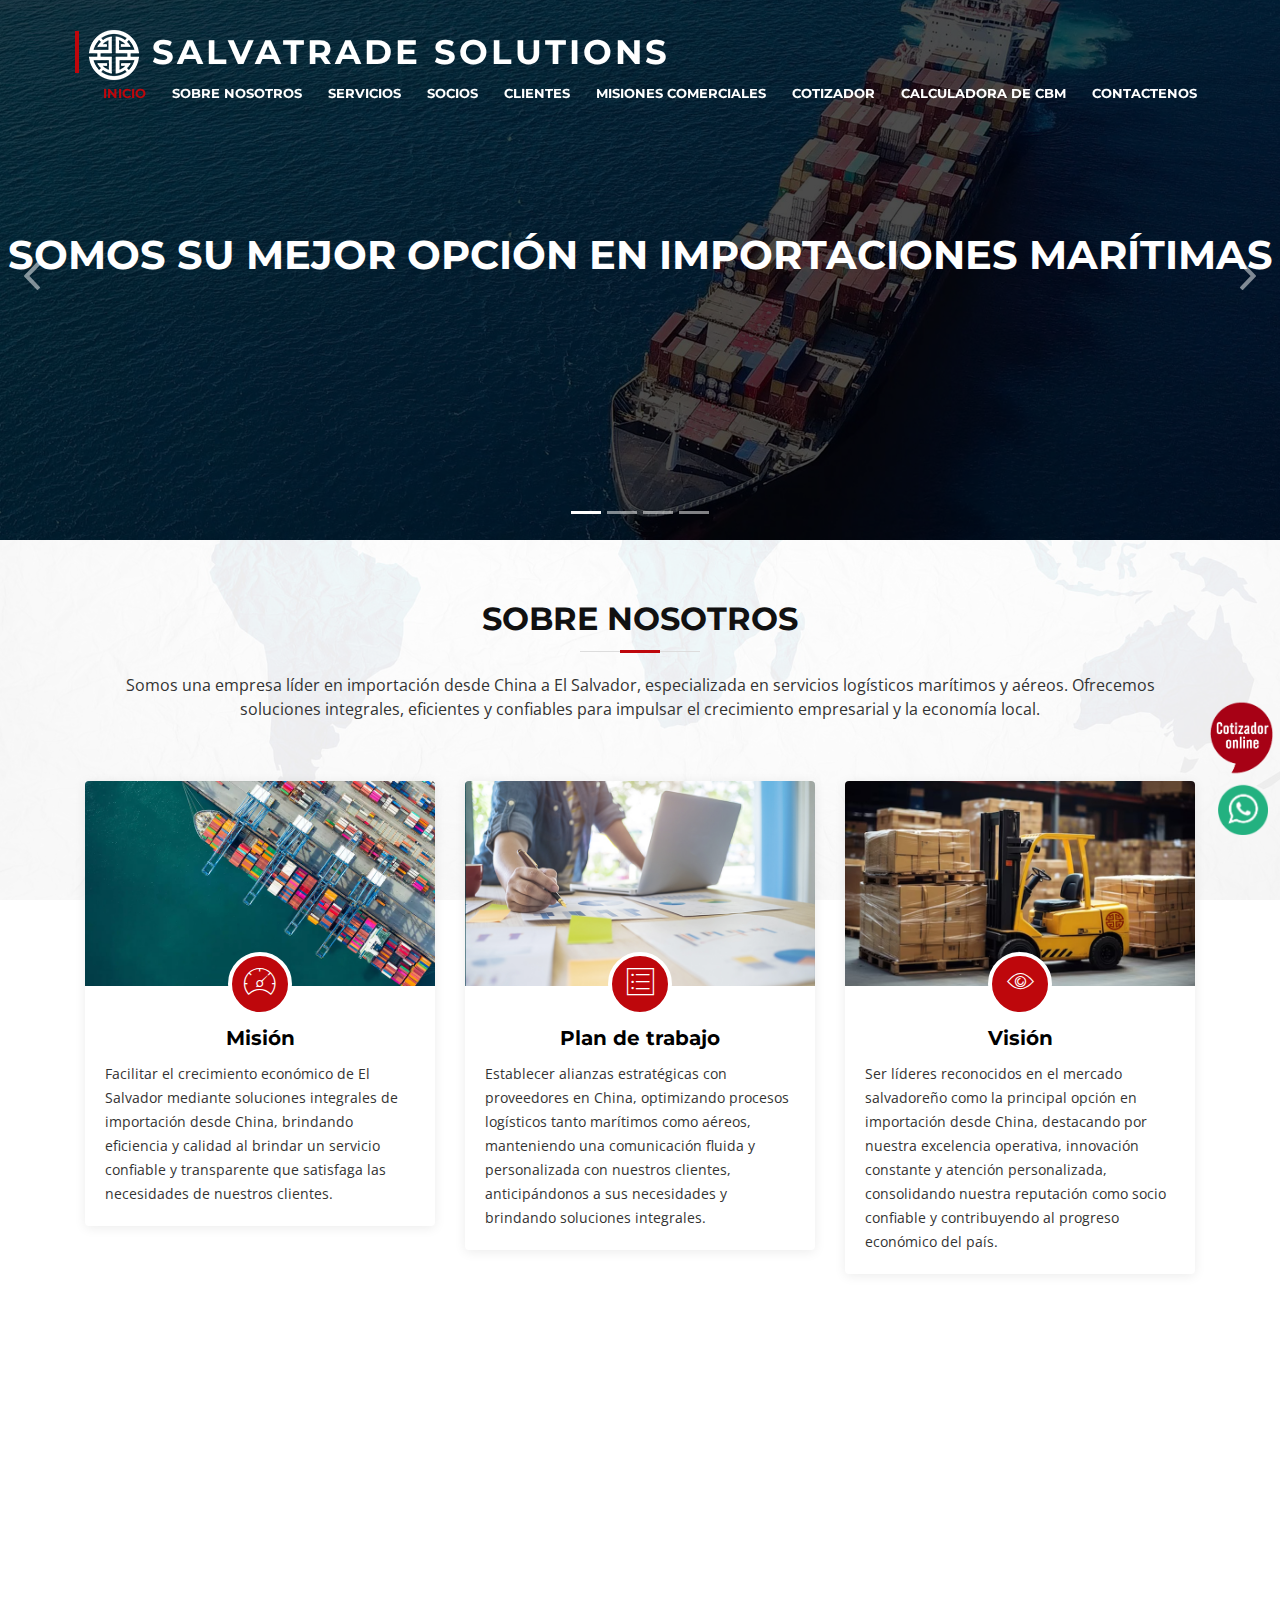
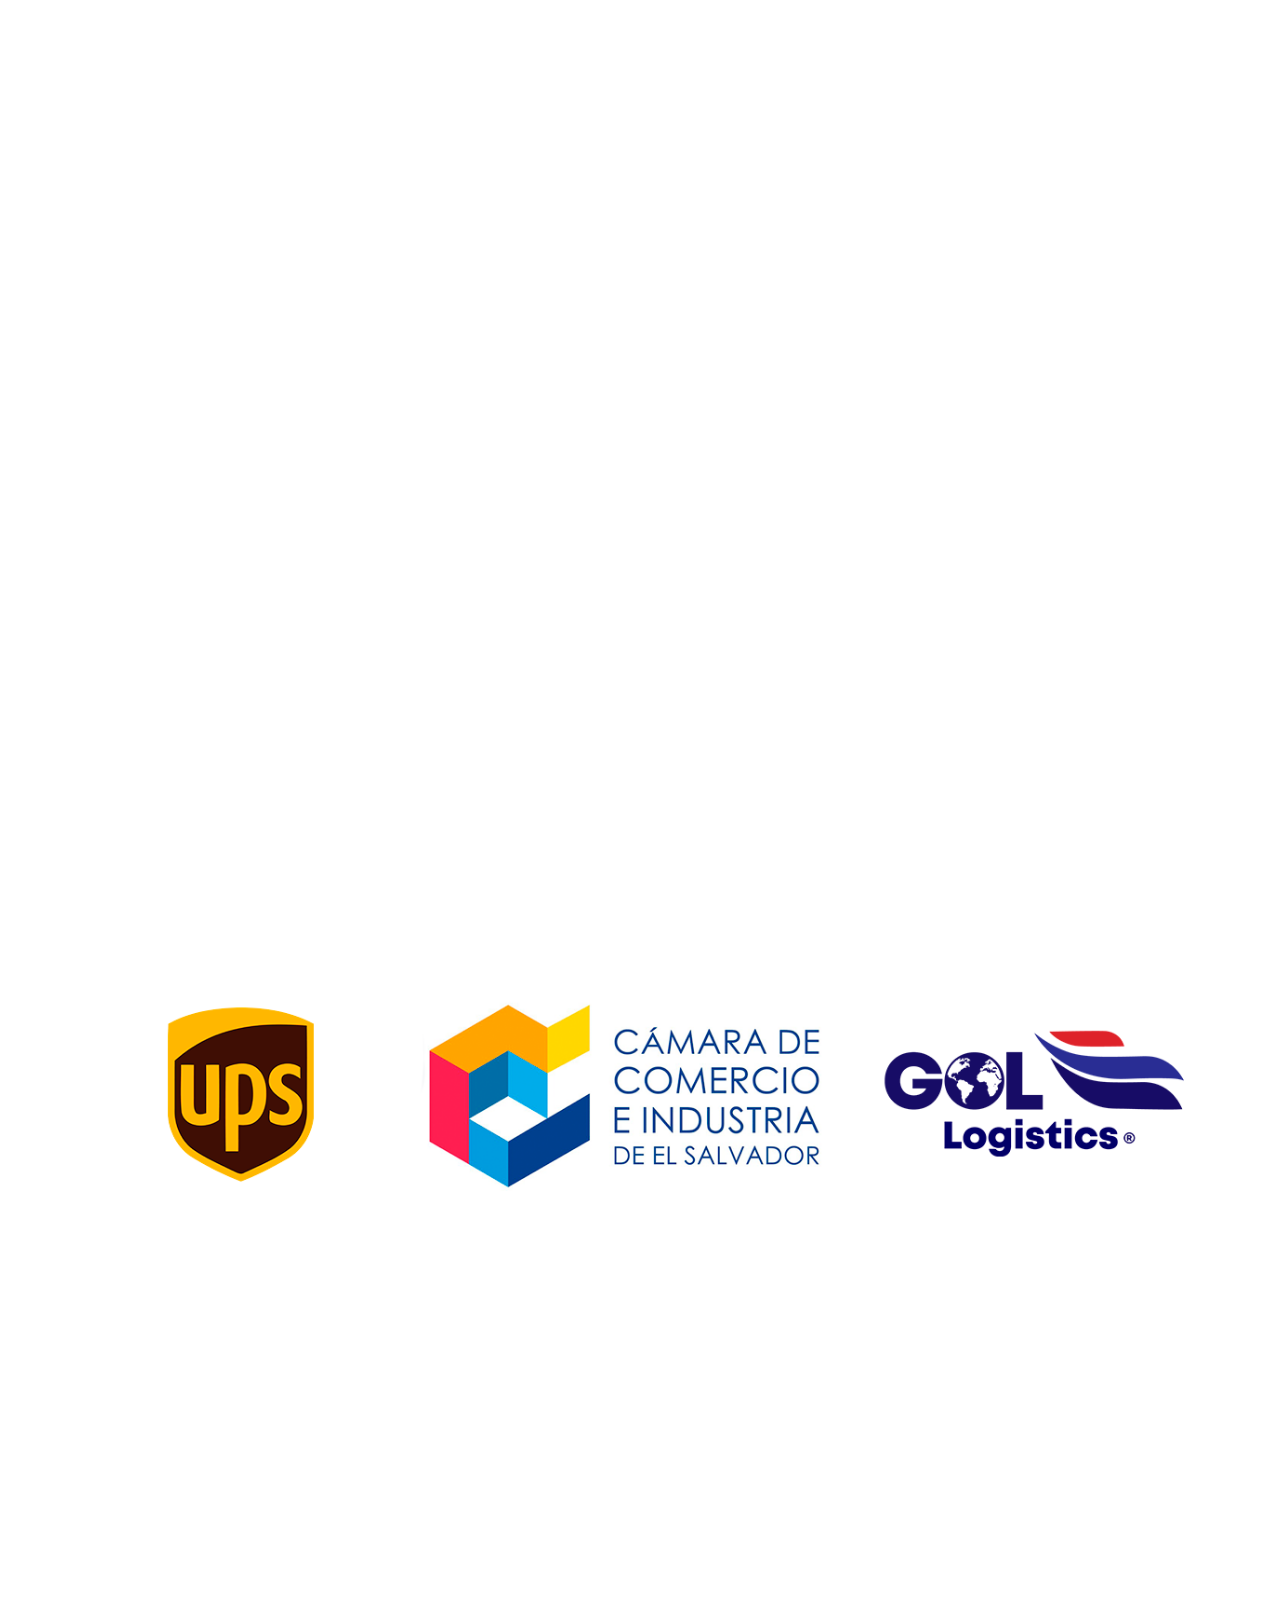
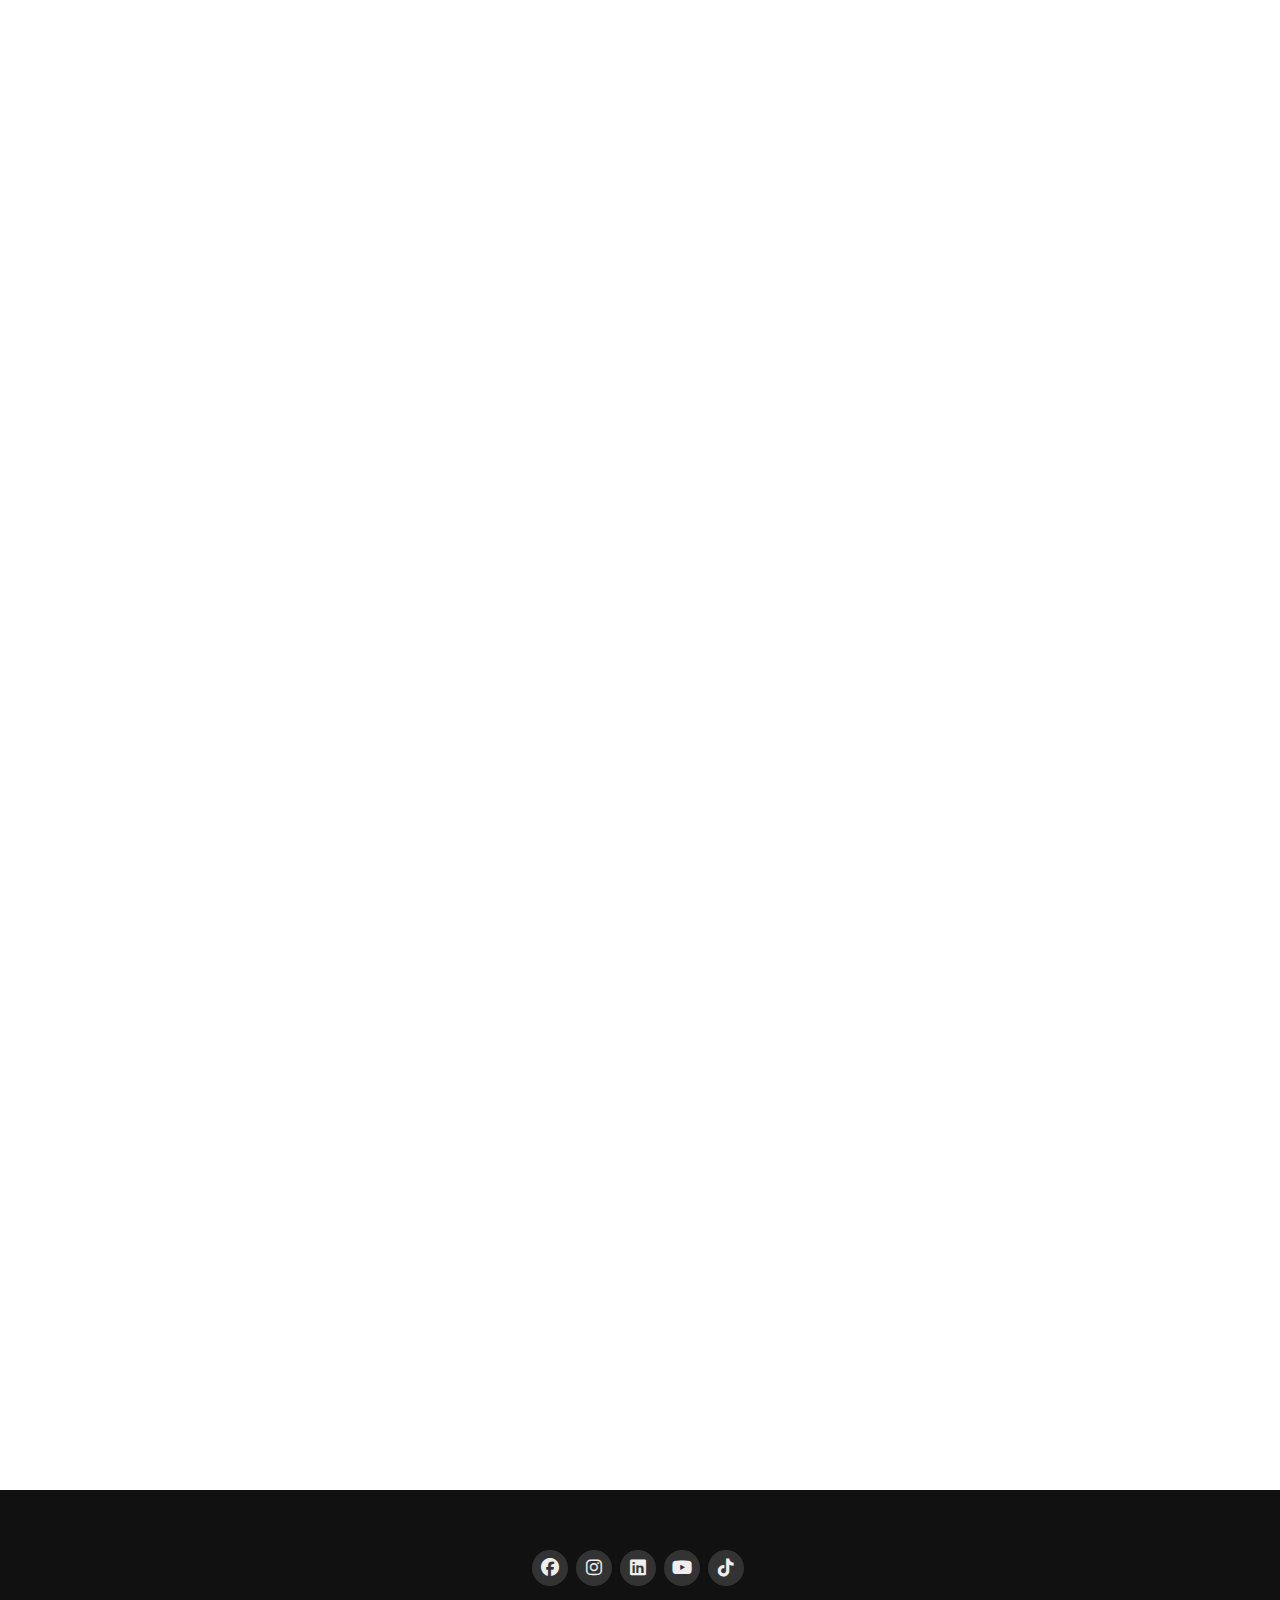
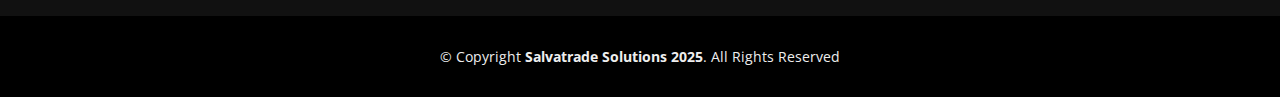
<file: index.html>
<!DOCTYPE html>
<html lang="es">

<head>
  <meta charset="utf-8">
  <title>Salvatrade Solutions</title>
  <meta content="width=device-width, initial-scale=1.0" name="viewport">
  <meta content="" name="keywords">
  <meta content="" name="description">

  <!-- Favicons -->
  <link href="img/favicon.png" rel="icon">
  <link href="img/apple-touch-icon.png" rel="apple-touch-icon">

  <!-- Google Fonts -->
  <link href="https://fonts.googleapis.com/css?family=Open+Sans:300,300i,400,400i,700,700i|Montserrat:300,400,500,700"
    rel="stylesheet">

  <!-- Bootstrap CSS File -->
  <link href="lib/bootstrap/css/bootstrap.min.css" rel="stylesheet">

  <!-- Libraries CSS Files -->
  <link href="lib/font-awesome/css/font-awesome.min.css" rel="stylesheet">
  <link rel="stylesheet" href="https://cdnjs.cloudflare.com/ajax/libs/font-awesome/6.4.2/css/all.min.css">
  <link href="lib/animate/animate.min.css" rel="stylesheet">
  <link href="lib/ionicons/css/ionicons.min.css" rel="stylesheet">
  <link href="lib/owlcarousel/assets/owl.carousel.min.css" rel="stylesheet">
  <link href="lib/lightbox/css/lightbox.min.css" rel="stylesheet">

  <!-- Main Stylesheet File -->
  <link href="css/style.css" rel="stylesheet">

</head>

<body>

  <!--==========================
    Header
  ============================-->
  <header id="header">
    <div class="container-fluid">

      <div id="logo" class="pull-left">
        <h1><a href="#intro" class="scrollto"><img src="img/ÍCONO 1.png" aligne="left" alt="" title="" /> SALVATRADE SOLUTIONS </a>
        </h1>
        <!-- Uncomment below if you prefer to use an image logo -->
        <!-- <a href="#intro"><img src="img/logo.png" alt="" title="" /></a>-->
      </div>

      <nav id="nav-menu-container">
        <ul class="nav-menu">
          <li class="menu-active"><a href="#intro">INICIO</a></li>
          <li><a href="#about">SOBRE NOSOTROS</a></li>
          <li><a href="#services">SERVICIOS</a></li>
          <li><a href="#team">SOCIOS</a></li>
          <li><a href="#clients">CLIENTES</a></li>
          <li><a href="misiones.html">MISIONES COMERCIALES</a></li>
          <li><a href="cotizador.html" >COTIZADOR</a></li>
          <li><a href="cbm.html" >CALCULADORA DE CBM</a></li>
          <li><a href="#contact">CONTACTENOS</a></li>
        </ul>
      </nav><!-- #nav-menu-container -->
    </div>
  </header><!-- #header -->

  <!--==========================
    Intro Section
  ============================-->
  <section id="intro">
    <div class="intro-container">
      <div id="introCarousel" class="carousel  slide carousel-fade" data-ride="carousel">

        <ol class="carousel-indicators"></ol>

        <div class="carousel-inner" role="listbox">

          <div class="carousel-item active">
            <div class="carousel-background"><img src="img/intro-carousel/1.jpg" alt=""></div>
            <div class="carousel-container">
              <div class="carousel-content">
                <h2>SOMOS SU MEJOR OPCIÓN EN IMPORTACIONES MARÍTIMAS</h2>
              </div>
            </div>
          </div>

          <div class="carousel-item">
            <div class="carousel-background"><img src="img/intro-carousel/2.jpg" alt=""></div>
            <div class="carousel-container">
              <div class="carousel-content">
                <h2>IMPORTACIONES AÉREAS DESDE CHINA A EL SALVADOR</h2>
              </div>
            </div>
          </div>

          <div class="carousel-item">
            <div class="carousel-background"><img src="img/intro-carousel/5.jpg" alt=""></div>
            <div class="carousel-container">
              <div class="carousel-content">
                <h2>CONTAMOS CON NUESTRA PROPIA BODEGA EN CHINA</h2>
              </div>
            </div>
          </div>

          <div class="carousel-item">
            <div class="carousel-background"><img src="img/intro-carousel/4.jpg" alt=""></div>
            <div class="carousel-container">
              <div class="carousel-content">
                <h2>BUSCAMOS LOS MEJORES PROVEEDORES EN CHINA</h2>
              </div>
            </div>
          </div>
        </div>

        <a class="carousel-control-prev" href="#introCarousel" role="button" data-slide="prev">
          <span class="carousel-control-prev-icon ion-chevron-left" aria-hidden="true"></span>
          <span class="sr-only">Previous</span>
        </a>

        <a class="carousel-control-next" href="#introCarousel" role="button" data-slide="next">
          <span class="carousel-control-next-icon ion-chevron-right" aria-hidden="true"></span>
          <span class="sr-only">Next</span>
        </a>

      </div>
    </div>
  </section><!-- #intro -->

  <main id="main">



    <!--==========================
      About Us Section
    ============================-->
    <section id="about">
      <div class="container">

        <header class="section-header">
          <h3>SOBRE NOSOTROS</h3>
          <p>Somos una empresa líder en importación desde China a El Salvador, especializada en
            servicios logísticos marítimos y aéreos. Ofrecemos soluciones integrales, eficientes y confiables para
            impulsar el crecimiento empresarial y la economía local.</p>
        </header>

        <div class="row about-cols">

          <div class="col-md-4 wow fadeInUp">
            <div class="about-col">
              <div class="img">
                <img src="img/about-mission.jpg" alt="" class="img-fluid">
                <div class="icon"><i class="ion-ios-speedometer-outline"></i></div>
              </div>
              <h2 class="title"><a href="#">Misión</a></h2>
              <p>
                Facilitar el crecimiento económico de El Salvador mediante soluciones integrales de importación desde
                China, brindando eficiencia y calidad al brindar un servicio confiable y transparente que satisfaga las
                necesidades de nuestros clientes.
              </p>
            </div>
          </div>

          <div class="col-md-4 wow fadeInUp" data-wow-delay="0.1s">
            <div class="about-col">
              <div class="img">
                <img src="img/about-plan.jpg" alt="" class="img-fluid">
                <div class="icon"><i class="ion-ios-list-outline"></i></div>
              </div>
              <h2 class="title"><a href="#">Plan de trabajo</a></h2>
              <p>
                Establecer alianzas estratégicas con proveedores en China, optimizando procesos logísticos tanto
                marítimos como aéreos, manteniendo una comunicación fluida y personalizada con nuestros clientes,
                anticipándonos a sus necesidades y brindando soluciones integrales.
              </p>
            </div>
          </div>

          <div class="col-md-4 wow fadeInUp" data-wow-delay="0.2s">
            <div class="about-col">
              <div class="img">
                <img src="img/about-vision.jpg" alt="" class="img-fluid">
                <div class="icon"><i class="ion-ios-eye-outline"></i></div>
              </div>
              <h2 class="title"><a href="#">Visión</a></h2>
              <p>
                Ser líderes reconocidos en el mercado salvadoreño como la principal opción en importación desde China,
                destacando por nuestra excelencia operativa, innovación constante y atención personalizada, consolidando
                nuestra reputación como socio confiable y contribuyendo al progreso económico del país.
              </p>
            </div>
          </div>

        </div>

      </div>
    </section><!-- #about -->

    <!--==========================
      Services Section
    ============================-->
    <section id="services">
      <div class="container">

        <header class="section-header wow fadeInUp">
          <h3>Nuestros Servicios</h3>
          <p>Somos su puente directo con el mercado chino, ofreciendo soluciones ágiles y confiables de importación a El
            Salvador. Estos son algunos de nuestro servicios:</p>
        </header>

        <div class="row">

          <div class="col-lg-4 col-md-6 box wow bounceInUp" data-wow-duration="1.4s">
            <div class="icon"><i class="ion-android-boat"></i></div>
            <h4 class="title"><a>Carga Marítima FCL Y LCL</a></h4>
            <p class="description">Ofrecemos opciones flexibles de carga completa o consolidada, brindando envíos
              marítimos seguros y rentables desde China a El Salvador.</p>
          </div>
          <div class="col-lg-4 col-md-6 box wow bounceInUp" data-wow-duration="1.4s">
            <div class="icon"><i class="ion-android-plane"></i></div>
            <h4 class="title"><a>Carga Aérea</a></h4>
            <p class="description">Rápida y segura, nuestra carga aérea garantiza entregas eficientes desde China a El
              Salvador con tiempos de tránsito óptimos.</p>
          </div>
          <div class="col-lg-4 col-md-6 box wow bounceInUp" data-wow-duration="1.4s">
            <div class="icon"><i class="ion-home"></i></div>
            <h4 class="title"><a>Recepción de Carga Consolidada</a></h4>
            <p class="description">Contamos con bodega propia en China para facilitar la recepción de su mercaderia,
              optimizando procesos para garantizar eficiencia y puntualidad en la entrega.</p>
          </div>
          <div class="col-lg-4 col-md-6 box wow bounceInUp" data-wow-duration="1.4s">
            <div class="icon"><i class="ion-android-clipboard"></i></div>
            <h4 class="title"><a>Auditoría y Validación de Proveedores</a></h4>
            <p class="description">Verificamos la idoneidad y fiabilidad de los proveedores chinos, garantizando
              transacciones seguras y exitosas.</p>
          </div>
          <div class="col-lg-4 col-md-6 box wow bounceInUp" data-wow-delay="0.1s" data-wow-duration="1.4s">
            <div class="icon"><i class="ion-android-search"></i></div>
            <h4 class="title"><a>Product Sourcing</a></h4>
            <p class="description">Localizamos los mejores productos en el mercado chino según sus necesidades,
              asegurando calidad y competitividad en cada compra.</p>
          </div>
          <div class="col-lg-4 col-md-6 box wow bounceInUp" data-wow-delay="0.1s" data-wow-duration="1.4s">
            <div class="icon"><i class="ion-ios-people"></i></div>
            <h4 class="title"><a>Asesoría en Búsqueda de Proveedores</a></h4>
            <p class="description"> Brindamos orientación experta en la identificación de proveedores confiables y de
              calidad en el mercado chino.</p>
          </div>
          <div class="col-lg-4 col-md-6 box wow bounceInUp" data-wow-delay="0.1s" data-wow-duration="1.4s">
            <div class="icon"><i class="ion-android-checkbox-outline"></i></div>
            <h4 class="title"><a>Inspección de Fabrica Express</a></h4>
            <p class="description">Realizamos inspecciones detalladas de fábricas en tiempo récord, asegurando la
              calidad y cumplimiento de estándares en los productos.</p>
          </div>
          <div class="col-lg-4 col-md-6 box wow bounceInUp" data-wow-delay="0.1s" data-wow-duration="1.4s">
            <div class="icon"><i class="ion-android-bookmark"></i></div>
            <h4 class="title"><a>Recolección de Catálogos en Ferias</a></h4>
            <p class="description">Nuestro equipo obtiene catálogos de productos de calidad en ferias chinas,
              facilitando su acceso y selección para nuestros clientes.</p>
          </div>
          <div class="col-lg-4 col-md-6 box wow bounceInUp" data-wow-delay="0.1s" data-wow-duration="1.4s">
            <div class="icon"><i class="ion-social-usd"></i></div>
            <h4 class="title"><a>Logística de pago</a></h4>
            <p class="description">Gestionamos de manera eficiente y segura los pagos entre usted y sus proveedores
              chinos, simplificando el proceso de transacción.</p>
          </div>
          <div class="col-lg-4 col-md-6 box wow bounceInUp" data-wow-delay="0.1s" data-wow-duration="1.4s">
            <div class="icon"><i class="ion-briefcase"></i></div>
            <h4 class="title"><a>Documentación y Trámites Aduanales</a></h4>
            <p class="description"> Nos encargamos de todos los trámites y documentación necesarios para el despacho
              aduanero, garantizando una importación fluida y sin contratiempos.</p>
          </div>
          <div class="col-lg-4 col-md-6 box wow bounceInUp" data-wow-delay="0.1s" data-wow-duration="1.4s">
            <div class="icon"><i class="ion-calculator"></i></div>
            <h4 class="title" ><a href="cotizador.html" >Cotizador en linea</a></h4>
            <p class="description"> Realice una cotización en linea para carga aérea y marítima ya sea FCL o LCL.</p>
          </div>

        </div>

      </div>
    </section><!-- #services -->

    <!--==========================
      Team Section
    ============================-->
    <section id="team">
      <div class="container">
        <div class="section-header wow fadeInUp">
          <h3>Nuestros Socios</h3>
          <p>Somos miembro activo de la Cámara de Comercio e Industria de El Salvador, asi como una fuerte alianza
            estratégica con UPS y GOL Logistics.</p>
        </div>

        <div class="facts-img">
          <img src="img/facts-img.png" alt="" class="img-fluid">
        </div>

      </div>
    </section><!-- #team -->

<!--==========================
      Clients Section
    ============================-->
    <section id="clients" class="wow fadeInUp">
      <div class="container">

        <header class="section-header">
          <h3>Nuestros Clientes</h3>
        </header>

        <div class="owl-carousel clients-carousel">
          <img src="img/clients/client-1.png" alt="">
          <img src="img/clients/client-2.png" alt="">
          <img src="img/clients/client-3.png" alt="">
          <img src="img/clients/client-4.png" alt="">
          <img src="img/clients/client-5.png" alt="">
          <img src="img/clients/client-6.png" alt="">
          <img src="img/clients/client-7.png" alt="">
          <img src="img/clients/client-8.png" alt="">
          <img src="img/clients/client-9.png" alt="">
        </div>

      </div>
    </section><!-- #clients -->

    <!--==========================
      Facts Section
    ============================-->
    <section id="facts" class="wow fadeIn">
      <div class="container">

        <header class="section-header">
          <h3>Nuestros Hechos</h3>
          <p>Conectamos a China y El Salvador, satisfaciendo las demandas de nuestros clientes con eficiencia y calidad,
            siendo su mejor aliado en China para realizar sus importaciones.</p>
        </header>

        <div class="row counters">

          <div class="col-lg-3 col-6 text-center">
            <span data-toggle="counter-up"class="plus-sign">15</span>
            <p>Años de Experiencia</p>
          </div>

          <div class="col-lg-3 col-6 text-center">
            <span data-toggle="counter-up" class="plus-sign">150</span>
            <p>Clientes</p>
          </div>

          <div class="col-lg-3 col-6 text-center">
            <span data-toggle="counter-up" class="plus-sign">500</span>
            <p>Importaciones</p>
          </div>

          <div class="col-lg-3 col-6 text-center">
            <span data-toggle="counter-up"class="plus-sign">5</span>
            <p>Nuestro Staff en El Salvador</p>
          </div>

          <div class="col-lg-3 col-6 text-center">
            <span data-toggle="counter-up"class="plus-sign">20</span>
            <p>Nuestro Staff en China</p>
          </div>

        </div>

      </div>
    </section><!-- #facts -->

    <!--==========================
      Contact Section
    ============================-->
    <section id="contact" class="section-bg wow fadeInUp">
      <div class="container">

        <div class="section-header">
          <h3>Contáctenos</h3>
          <p>Le invitamos cordialmente a contactarnos, puede comunicarse a nuestra oficina por teléfono o correo
            electrónico, o visitarnos personalmente haciendo su cita. Estamos para atenderle y ayudarle en lo que necesite.</p>
        </div>

        <div class="row contact-info">

          <div class="col-md-4">
            <div class="contact-address">
              <i class="ion-ios-location-outline"></i>
              <h3>Dirección</h3>
              <address>Edificio Insigne, nivel 15, oficina #1510, Av. Las Magnolias, Colonia San Benito, San Salvador,
                El Salvador.</address>
            </div>
          </div>

          <div class="col-md-4">
            <div class="contact-phone">
              <i class="ion-ios-telephone-outline"></i>
              <h3>Telefono</h3>
              <p>+503 2124 8324</p>
              <p>+503 7398 9087</p>
            </div>
          </div>

          <div class="col-md-4">
            <div class="contact-email">
              <i class="ion-ios-email-outline"></i>
              <h3>Correo Electrónico</h3>
              <p>info@salvatrade.com</p>
              <p>ventas@salvatrade.com</p>
            </div>
          </div>

        </div>

        <!-- Agrega el mapa aquí -->
        <div class="row">
          <div class="col-md-12">
            <div class="map">
              <iframe
                src="https://www.google.com/maps/embed?pb=!1m14!1m8!1m3!1d15505.777663551655!2d-89.2382678!3d13.6915124!3m2!1i1024!2i768!4f13.1!3m3!1m2!1s0x8f63310847483f99%3A0x124d357c36d7376c!2sSalvatrade%20Solutions!5e0!3m2!1ses!2ssv!4v1709587363213!5m2!1ses!2ssv"
                width="100%" height="450" style="border:0;" allowfullscreen="" loading="lazy"></iframe>
            </div>
          </div>
        </div>

     </div>
    </section><!-- #contact -->

<!-- Botón flotante de WhatsApp -->
<a href="https://wa.me/50373989087" class="whatsapp-float" target="_blank">
  <img src="img/whatsapp-icon.png" alt="WhatsApp">
</a>

<!-- Botón flotante de cotizador -->
<div class="floating-button" onclick="window.location.href = 'cotizador.html';">
  <img src="img/cotizacion c.png" alt="Cotizador">
</div>    

  </main>

  <!--==========================
    Footer
  ============================-->
  <footer id="footer">
    <div class="footer-top">
      <div class="container">
        <div class="row">
          <div class="col-md-12 text-center">
            <div class="social-links">
              <a href="https://www.facebook.com/SalvaTrade" target="_blank" class="facebook"><i
                  class="fa-brands fa-facebook"></i></a>
              <a href="https://www.instagram.com/salvatrade/?hl=es" target="_blank" class="instagram"><i
                  class="fa-brands fa-instagram"></i></a>
              <a href="https://sv.linkedin.com/in/salvatrade-global-solutions-limited-78514a1b5" target="_blank" class="linkedin"><i
                  class="fa-brands fa-linkedin"></i></a>
              <a href="https://www.youtube.com/@SalvatradeSolutionsLtd" target="_blank" class="youtube"><i
                  class="fa-brands fa-youtube"></i></a>
              <a href="https://www.tiktok.com/@salvatrade.global" target="_blank" class="tiktok"><i 
                  class="fa-brands fa-tiktok"></i></a>
            </div>                                                                                               
            </div>
          </div>
        </div>
      </div>

      <div class="container">
        <div class="copyright">
          &copy; Copyright <strong>Salvatrade Solutions 2025</strong>. All Rights Reserved
        </div>
        <div class="credits">
        </div>
      </div>
  </footer><!-- #footer -->

  <a href="#" class="back-to-top"><i class="fa fa-chevron-up"></i></a>
  <!-- Uncomment below i you want to use a preloader -->
  <!-- <div id="preloader"></div> -->

  <!-- JavaScript Libraries -->
  <script src="lib/jquery/jquery.min.js"></script>
  <script src="lib/jquery/jquery-migrate.min.js"></script>
  <script src="lib/bootstrap/js/bootstrap.bundle.min.js"></script>
  <script src="lib/easing/easing.min.js"></script>
  <script src="lib/superfish/hoverIntent.js"></script>
  <script src="lib/superfish/superfish.min.js"></script>
  <script src="lib/wow/wow.min.js"></script>
  <script src="lib/waypoints/waypoints.min.js"></script>
  <script src="lib/counterup/counterup.min.js"></script>
  <script src="lib/owlcarousel/owl.carousel.min.js"></script>
  <script src="lib/isotope/isotope.pkgd.min.js"></script>
  <script src="lib/lightbox/js/lightbox.min.js"></script>
  <script src="lib/touchSwipe/jquery.touchSwipe.min.js"></script>
  
  <!-- Contact Form JavaScript File 
  <script src="contactform/contactform.js"></script>-->

  <!-- Template Main Javascript File -->
  <script src="js/main.js"></script>

</body>

</html>
</file>
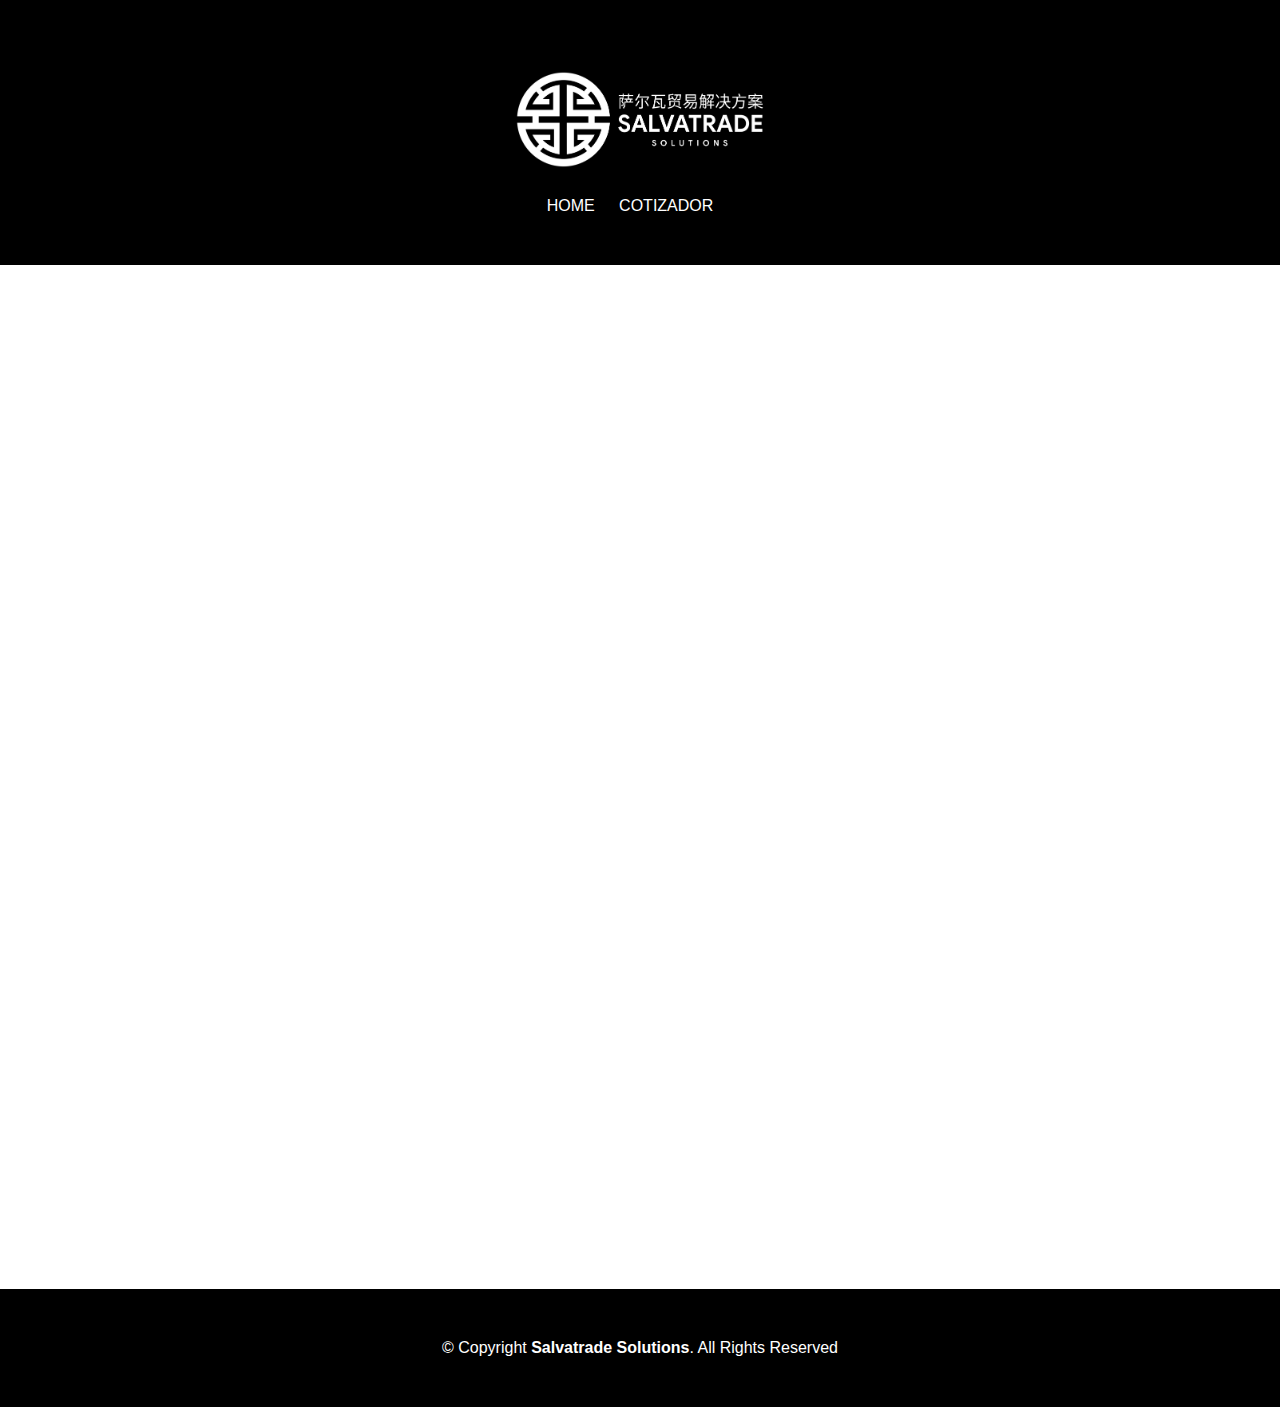
<file: cbm.html>
<!DOCTYPE html>
<html lang="es">
<head>
    <meta charset="UTF-8">
    <meta name="viewport" content="width=device-width, initial-scale=1.0">
    <meta charset="utf-8">
    <title>Salvatrade Solutions</title>
        <style>
        body {
            margin: 0;
            padding: 0;
            font-family: Arial, sans-serif;
        }
    
        header, footer {
            background-color: black;
            color: white;
            text-align: center;
            padding: 50px 0;
        }
    
        nav ul {
            list-style-type: none;
            padding: 0;
            margin: 0;
        }
    
        nav ul li {
            display: inline;
            margin-right: 20px;
        }
    
        nav ul li a {
            color: white;
            text-decoration: none;
        }
    
        /* Estilo para centrar la imagen */
        .logo-container {
            display: flex;
            justify-content: center;
        }
    
        #container {
            width: 60%;
            margin: 0 auto;
            text-align: center;
        }
    
        #websiteFrame {
            width: 100%;
            height: 1000px;
            margin-top: 20px;
            border: none; /* Oculta el borde */
        }
    
        /* Media query para dispositivos móviles */
        @media (max-width: 768px) {
            header, footer {
                padding: 30px 0;
            }
    
            nav ul li {
                display: block;
                margin: 10px 0;
            }
    
            #container {
                width: 90%;
            }
        }
    
        /* Media query para pantallas más pequeñas */
        @media (max-width: 480px) {
            header, footer {
                padding: 20px 0;
            }
    
            nav ul li {
                display: block;
                margin: 8px 0;
            }
    
            #container {
                width: 100%;
            }
        }
    </style>
</head>
<body>

<header>
    <div class="logo-container">
        <h1><a><img src="img/salvatrade_logo.png" style="width: 250px;"></a></h1>
      </div>

      <nav id="nav-menu-container">
        <ul class="nav-menu">
          <li><a href="index.html">HOME</a></li>
          <li><a href="cotizador.html">COTIZADOR</a></li>
        </ul>
      </nav><!-- #nav-menu-container -->
    </div>
</header>

<main>
    <div id="container">
        <iframe id="websiteFrame" src="https://rigobertdev.github.io/cbm/" frameborder="0"></iframe>
    </div>
</main>


<footer>
    <div class="copyright">
        &copy; Copyright <strong>Salvatrade Solutions</strong>. All Rights Reserved
      </div>
</footer>

</body>
</html>
</file>
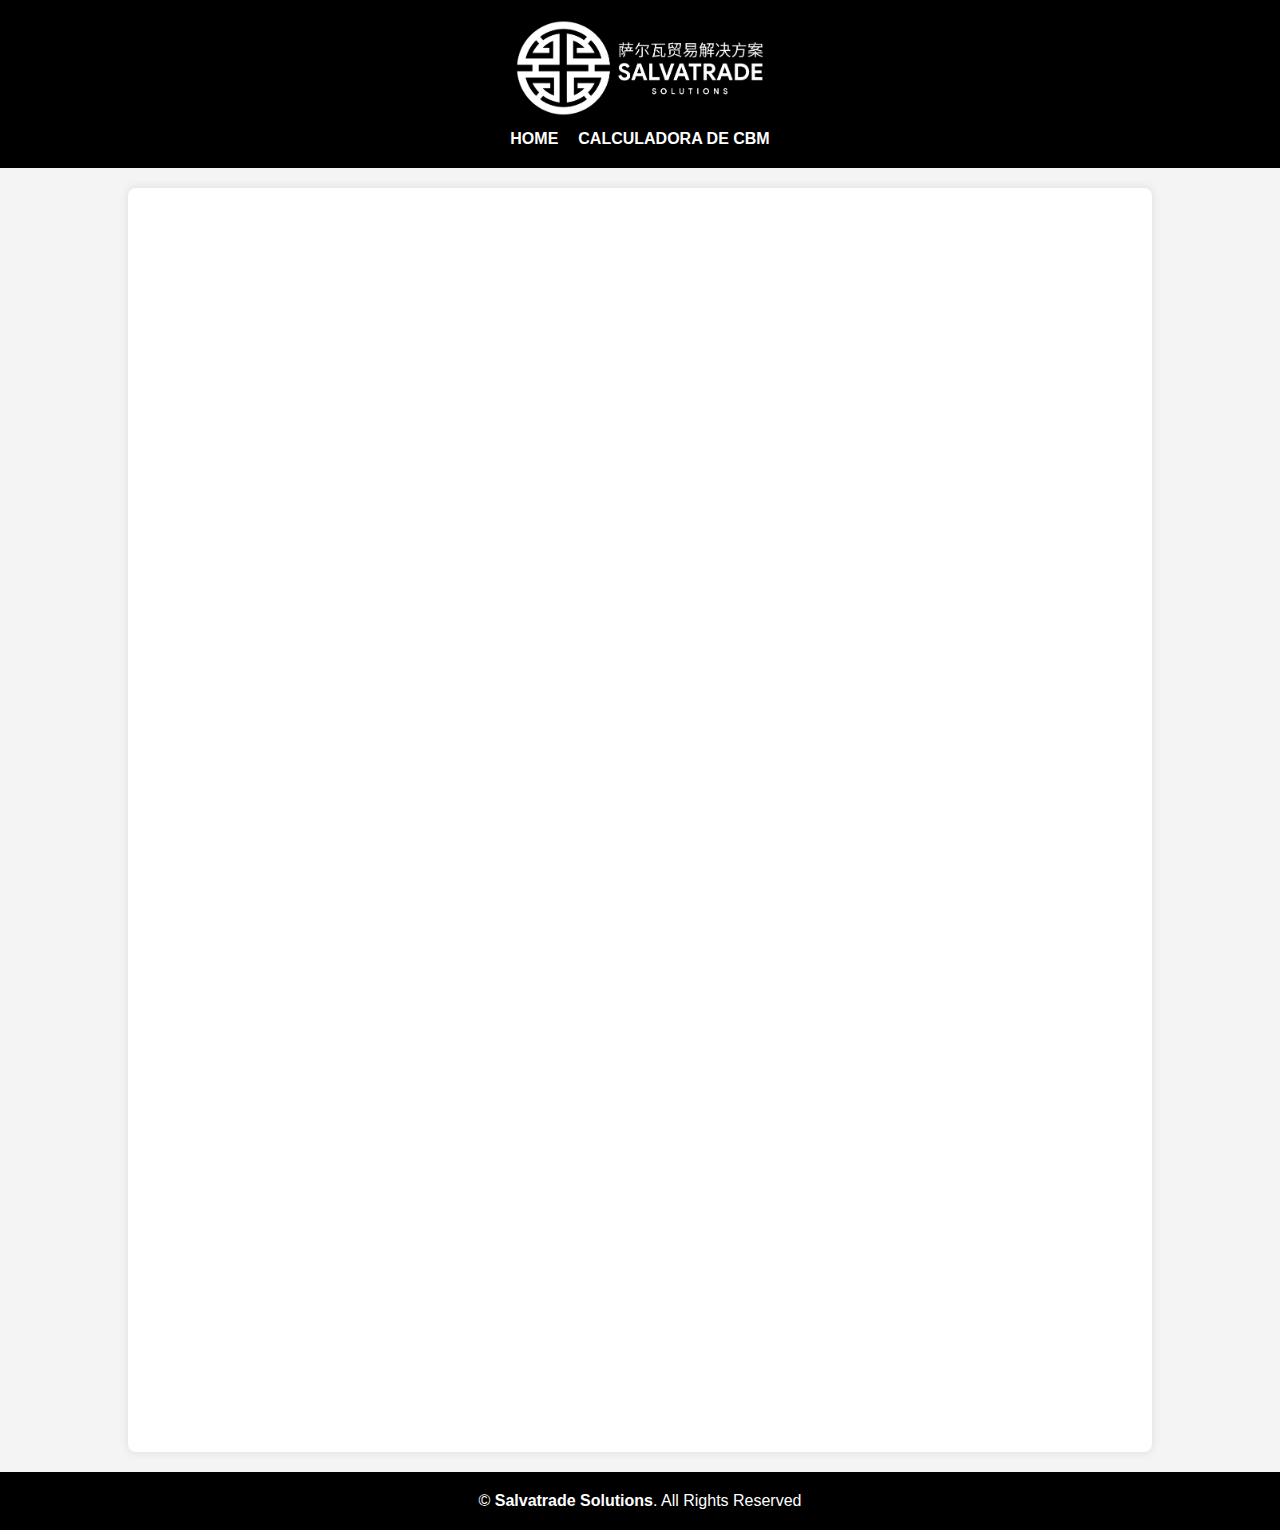
<file: cotizador.html>
<!DOCTYPE html>
<html lang="es">
<head>
    <meta charset="UTF-8">
    <meta name="viewport" content="width=device-width, initial-scale=1.0">
    <title>Salvatrade Solutions</title>
    <style>
        /* Reset básico */
        * {
            margin: 0;
            padding: 0;
            box-sizing: border-box;
        }

        body {
            font-family: Arial, sans-serif;
            background-color: #f4f4f4;
        }

        /* HEADER */
        header {
            background-color: black;
            color: white;
            text-align: center;
            padding: 20px 0;
        }

        .logo-container img {
            width: 250px;
        }

        /* NAV */
        nav {
            margin-top: 10px;
        }

        nav ul {
            list-style: none;
            padding: 0;
            display: flex;
            justify-content: center;
            gap: 20px;
        }

        nav ul li {
            display: inline;
        }

        nav ul li a {
            color: white;
            text-decoration: none;
            font-weight: bold;
            transition: color 0.3s ease;
        }

        nav ul li a:hover {
            color: #f4a261;
        }

        /* CONTENEDOR PRINCIPAL */
        #container {
            width: 80%;
            max-width: 1200px;
            margin: 20px auto;
            text-align: center;
            background: white;
            padding: 20px;
            border-radius: 8px;
            box-shadow: 0 0 10px rgba(0, 0, 0, 0.1);
        }

        /* IFRAME */
        #websiteFrame {
            width: 100%;
            height: 1200px;
            margin-top: 20px;
            border: none;
        }

        /* FOOTER */
        footer {
            background-color: black;
            color: white;
            text-align: center;
            padding: 20px 0;
            margin-top: 20px;
        }

        /* RESPONSIVE DESIGN */
        @media (max-width: 768px) {
            nav ul {
                flex-direction: column;
                gap: 10px;
            }

            .logo-container img {
                width: 200px;
            }

            #container {
                width: 95%;
            }

            #websiteFrame {
                height: 800px;
            }
        }
    </style>
</head>
<body>

<header>
    <div class="logo-container">
        <img src="img/salvatrade_logo.png" alt="Salvatrade Solutions Logo">
    </div>

    <nav>
        <ul>
            <li><a href="index.html">HOME</a></li>
            <li><a href="cbm.html">CALCULADORA DE CBM</a></li>
        </ul>
    </nav>
</header>

<main>
    <div id="container">
        <iframe id="websiteFrame" src="https://rigobertdev.github.io/Cotizaciones/" frameborder="0"></iframe>
    </div>
</main>

<footer>
    <p>&copy; <strong>Salvatrade Solutions</strong>. All Rights Reserved</p>
</footer>

</body>
</html>
</file>
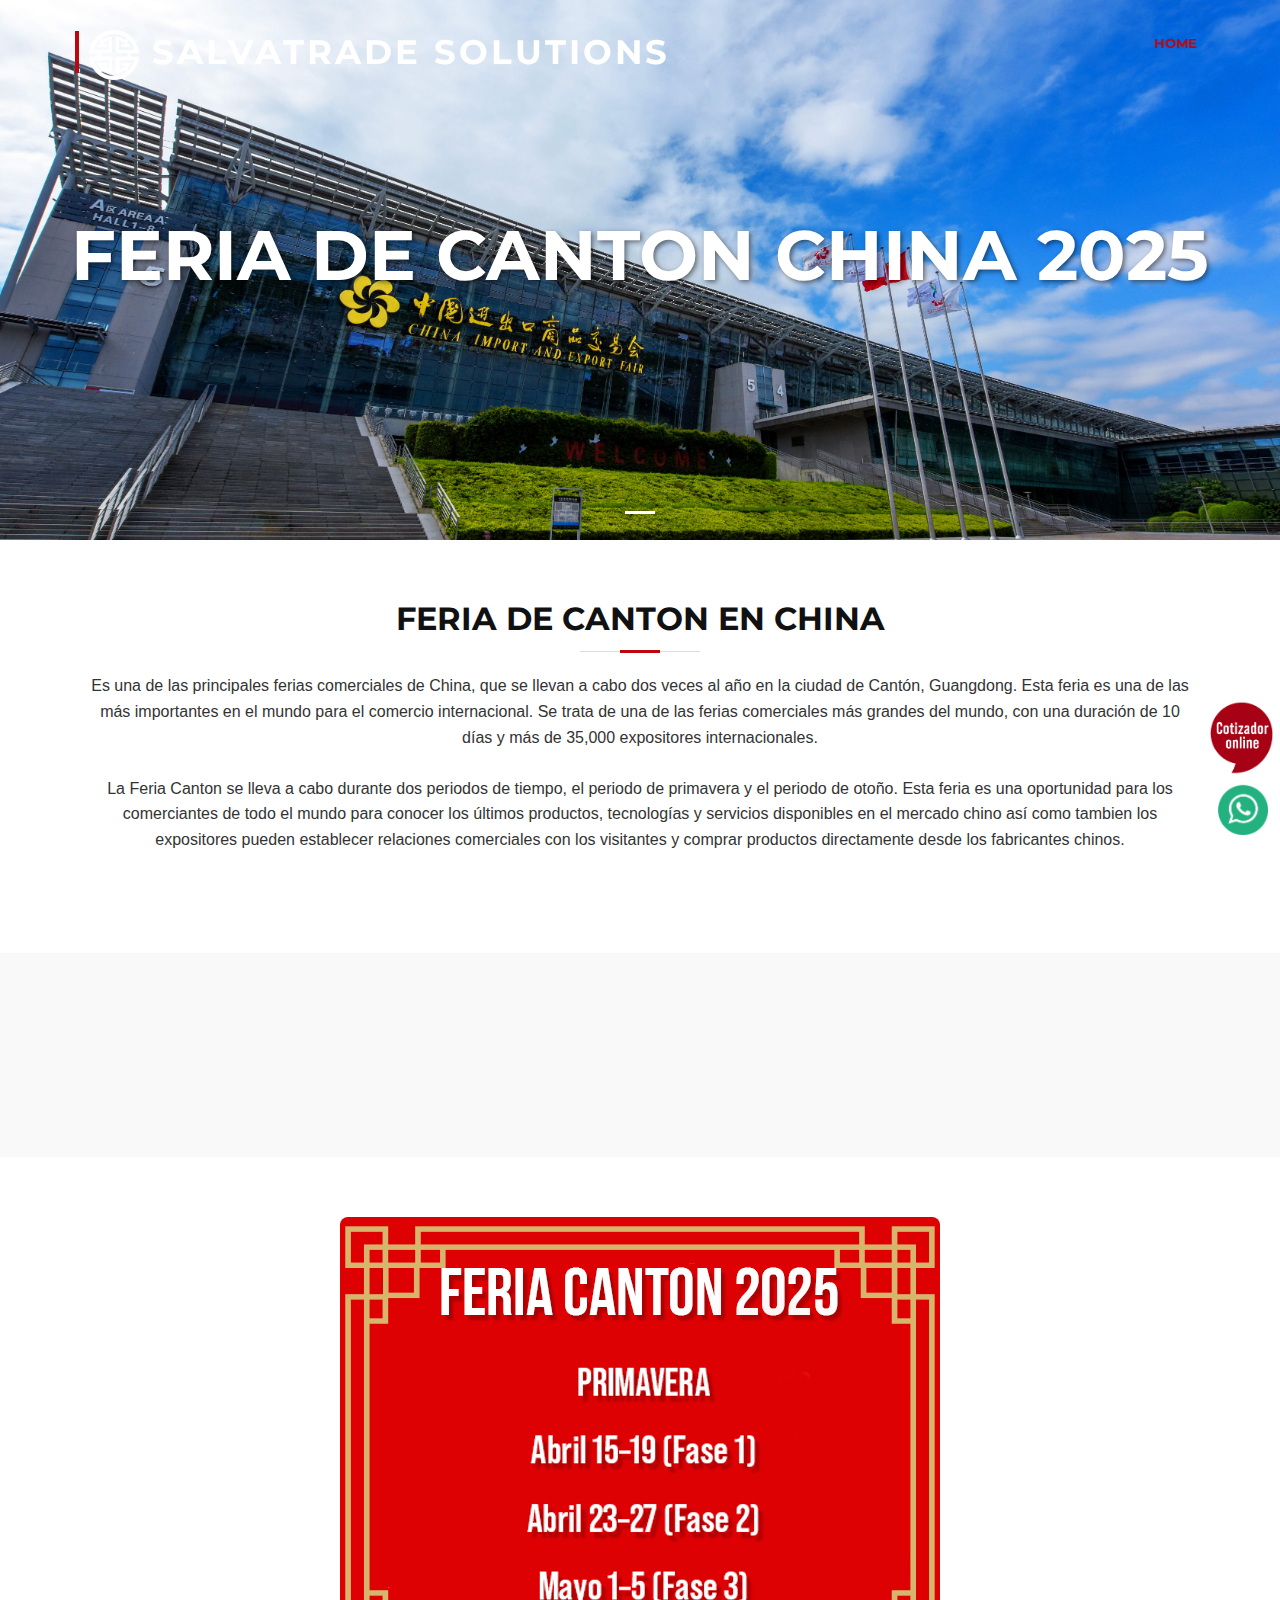
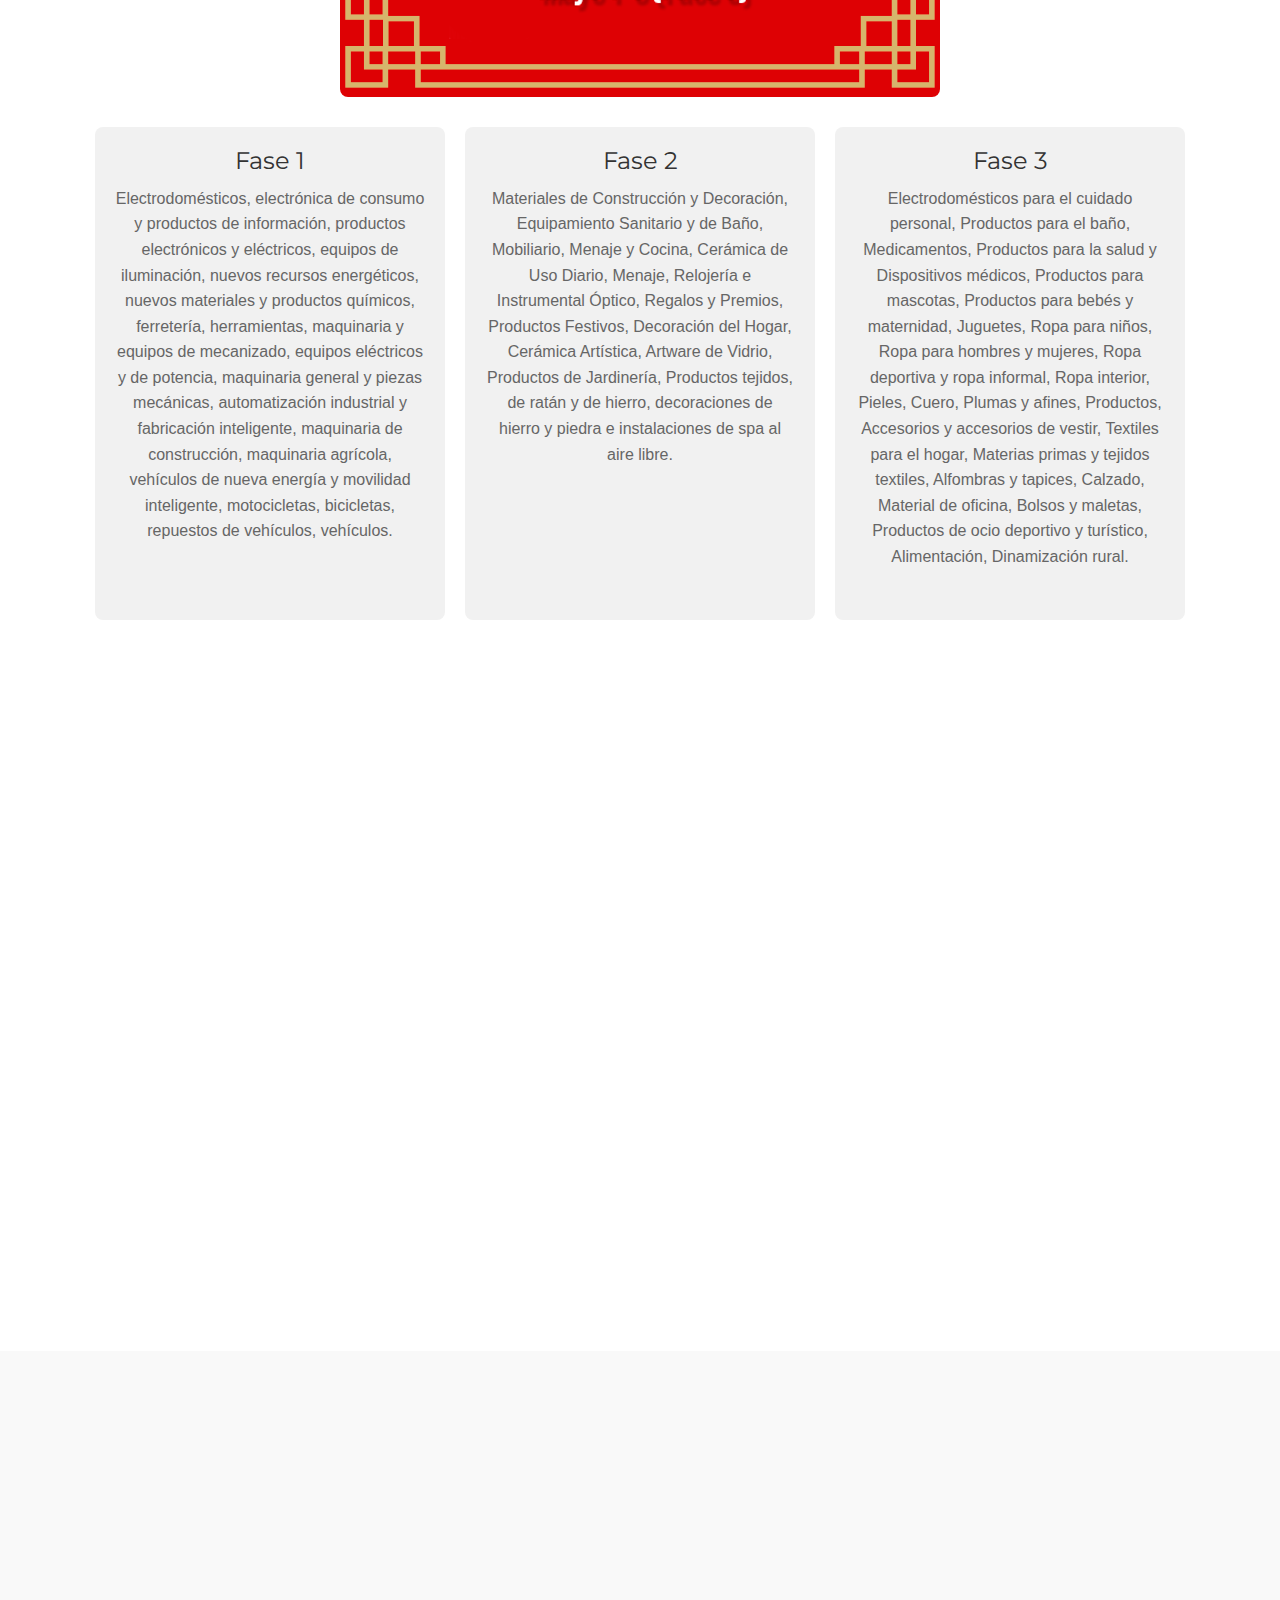
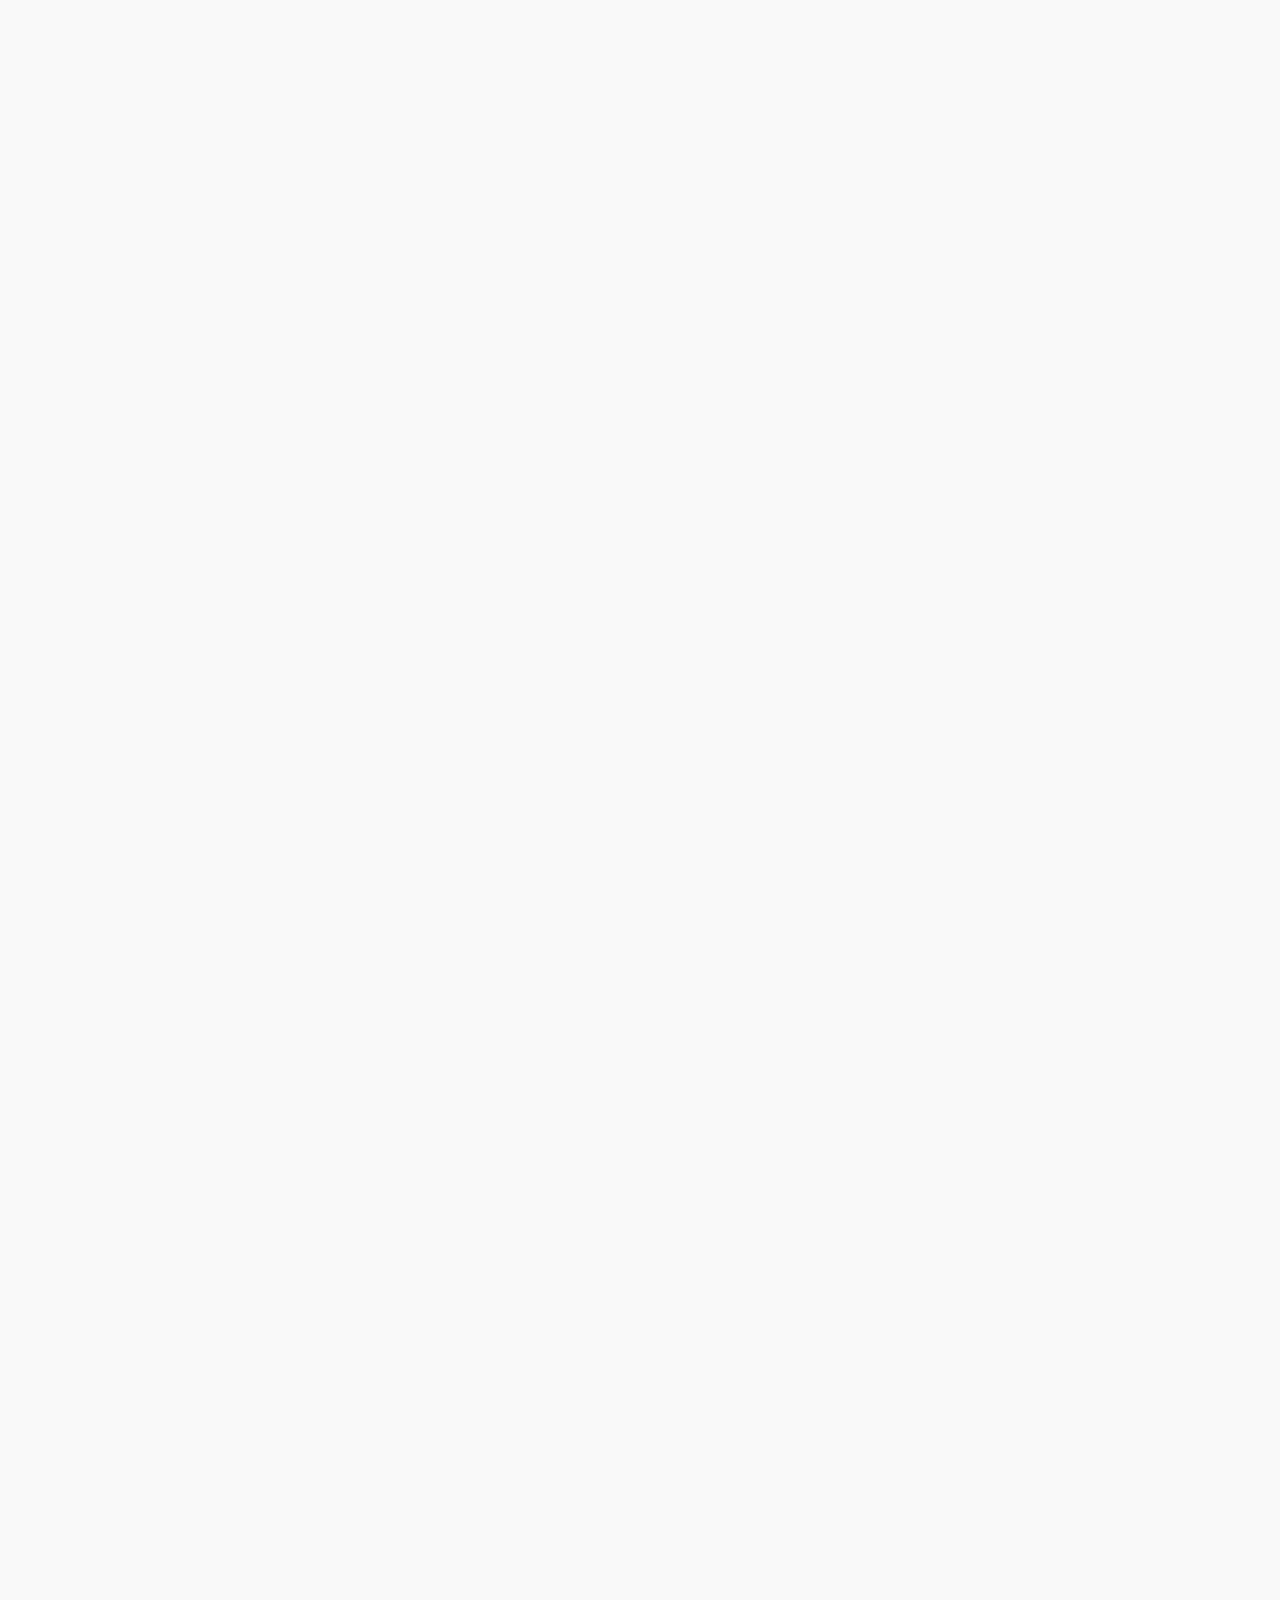
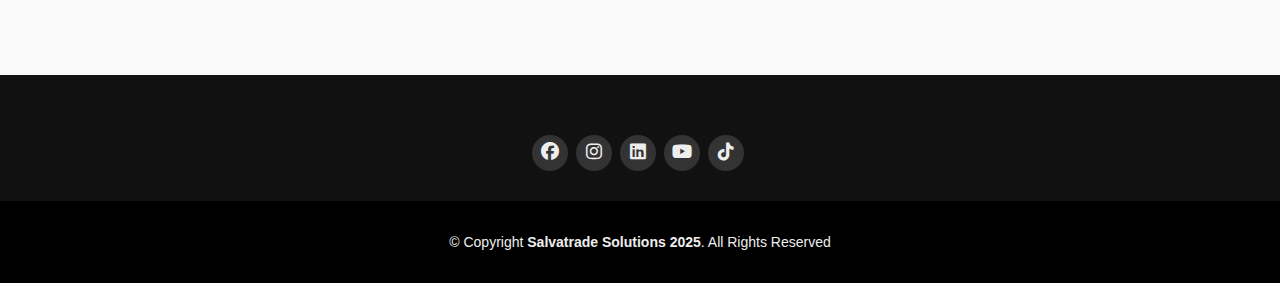
<file: misiones.html>
<!DOCTYPE html>
<html lang="en">

<head>
  <meta charset="utf-8">
  <title>MISIONES COMERCIALES</title>
  <meta content="width=device-width, initial-scale=1.0" name="viewport">
  <meta content="" name="keywords">
  <meta content="" name="description">

  <!-- Favicons -->
  <link href="img/favicon.png" rel="icon">
  <link href="img/apple-touch-icon.png" rel="apple-touch-icon">

  <!-- Google Fonts -->
  <link href="https://fonts.googleapis.com/css?family=Open+Sans:300,300i,400,400i,700,700i|Montserrat:300,400,500,700"
    rel="stylesheet">

  <!-- Bootstrap CSS File -->
  <link href="lib/bootstrap/css/bootstrap.min.css" rel="stylesheet">

  <!-- Libraries CSS Files -->
  <link href="lib/font-awesome/css/font-awesome.min.css" rel="stylesheet">
  <link rel="stylesheet" href="https://cdnjs.cloudflare.com/ajax/libs/font-awesome/6.4.2/css/all.min.css">
  <link href="lib/animate/animate.min.css" rel="stylesheet">
  <link href="lib/ionicons/css/ionicons.min.css" rel="stylesheet">
  <link href="lib/owlcarousel/assets/owl.carousel.min.css" rel="stylesheet">
  <link href="lib/lightbox/css/lightbox.min.css" rel="stylesheet">

  <!-- Main Stylesheet File -->
  <link href="css/stylem.css" rel="stylesheet">

</head>

<body>

  <!--==========================
    Header
  ============================-->
  <header id="header">
    <div class="container-fluid">

      <div id="logo" class="pull-left">
        <h1><a href="#intro" class="scrollto"><img src="img/ÍCONO 1.png" alt="" title="" /> SALVATRADE SOLUTIONS </a>
        </h1>
        <!-- Uncomment below if you prefer to use an image logo -->
        <!-- <a href="#intro"><img src="img/logo.png" alt="" title="" /></a>-->
      </div>
      <nav id="nav-menu-container">
        <ul class="nav-menu">
          <li class="menu-active"><a href="index.html">HOME</a></li>
        </ul>
      </nav><!-- #nav-menu-container -->
    </div>
  </header><!-- #header -->

  <!--==========================
    Intro Section
  ============================-->
  <section id="intro">
    <div class="intro-container">
      <div id="introCarousel" class="carousel  slide carousel-fade" data-ride="carousel">
        <ol class="carousel-indicators"></ol>
        <div class="carousel-inner" role="listbox">
          <div class="carousel-item active">
            <div class="carousel-background"><img src="img/intro-carousel/3.jpg" alt=""></div>
            <div class="carousel-container">
              <div class="carousel-content">
                <h2 class="texto-sombra">FERIA DE CANTON CHINA 2025</h2>
              </div>
            </div>
          </div>
        </div>
      </div>
  </section><!-- #intro -->

  <main id="main">



    <!--==========================
      Services Section
    ============================-->
    <section id="services">
      <div class="container">

        <header class="section-header wow fadeInUp">
          <h3>FERIA DE CANTON EN CHINA</h3>
          <p>Es una de las principales ferias comerciales de China, que se llevan a cabo dos veces al año en la ciudad de Cantón, Guangdong. 
            Esta feria es una de las más importantes en el mundo para el comercio internacional. Se trata de una de las ferias comerciales más grandes del mundo, con una duración de 10 días y más de 35,000 expositores internacionales. 
            <br>
            <br>
            La Feria Canton se lleva a cabo durante dos periodos de tiempo, el periodo de primavera y el periodo de otoño. Esta feria es una oportunidad para los comerciantes de todo el mundo para conocer los últimos productos, 
            tecnologías y servicios disponibles en el mercado chino así como tambien los expositores pueden establecer relaciones comerciales con los visitantes y comprar productos directamente desde los fabricantes chinos.</p>
        </header>
      </div>
    </section><!-- #services -->


        <!--==========================
      Facts Section
    ============================-->
    <section id="facts" class="wow fadeIn">
      <div class="container">

        <div class="row counters">

          <div class="col-lg-3 col-6 text-center">
            <span data-toggle="counter-up">3</span>
            <p>FASES</p>
          </div>

          <div class="col-lg-3 col-6 text-center">
            <span data-toggle="counter-up" class="plus-sign">35,000</span>
            <p>Expositores</p>
          </div>

          <div class="col-lg-3 col-6 text-center">
            <span data-toggle="counter-up" class="plus-sign">150,000</span>
            <p>Productos en exhibición</p>
          </div>

          <div class="col-lg-3 col-6 text-center">
            <span data-toggle="counter-up"class="plus-sign">1.5</span>
            <p>Millones de metros cuadrados</p>
          </div>
         </div>
      </div>
    </section><!-- #facts -->

<!-- Start About -->
<section id="mu-about">
  <div class="container">
    <div class="row">
      <div class="col-md-12">
        <div class="mu-about-area">
          <!-- Title -->
          <div class="row">
            <div class="col-md-12">
              </div>
          </div>
          <!-- Start Feature Content -->
          <div class="row">
            <div class="col-md-12">
              <div class="mu-about-left">
                <img class="" src="img/fases primavera otoño.png" alt="img">
              </div>
            </div>
            <div class="col-md-12">
              <div class="mu-about-right">
                <ul>
                  <li>
                    <h3>Fase 1</h3>
                    <p>Electrodomésticos, electrónica de consumo y productos de información, productos electrónicos y eléctricos, equipos de iluminación, nuevos recursos energéticos, nuevos materiales y productos químicos, ferretería, herramientas, maquinaria y equipos de mecanizado, equipos eléctricos y de potencia, maquinaria general y piezas mecánicas, automatización industrial y fabricación inteligente, maquinaria de construcción, maquinaria agrícola, vehículos de nueva energía y movilidad inteligente, motocicletas, bicicletas, repuestos de vehículos, vehículos.</p>
                  </li>
                  <li>
                    <h3>Fase 2</h3>
                    <p>Materiales de Construcción y Decoración, Equipamiento Sanitario y de Baño, Mobiliario, Menaje y Cocina, Cerámica de Uso Diario, Menaje, Relojería e Instrumental Óptico, Regalos y Premios, Productos Festivos, Decoración del Hogar, Cerámica Artística, Artware de Vidrio, Productos de Jardinería, Productos tejidos, de ratán y de hierro, decoraciones de hierro y piedra e instalaciones de spa al aire libre.</p>
                  </li>
                  <li>
                    <h3>Fase 3</h3>
                    <p>Electrodomésticos para el cuidado personal, Productos para el baño, Medicamentos, Productos para la salud y Dispositivos médicos, Productos para mascotas, Productos para bebés y maternidad, Juguetes, Ropa para niños, Ropa para hombres y mujeres, Ropa deportiva y ropa informal, Ropa interior, Pieles, Cuero, Plumas y afines, Productos, Accesorios y accesorios de vestir, Textiles para el hogar, Materias primas y tejidos textiles, Alfombras y tapices, Calzado, Material de oficina, Bolsos y maletas, Productos de ocio deportivo y turístico, Alimentación, Dinamización rural.</p>
                  </li>
                </ul>
              </div>
            </div>
          </div>
          <!-- End Feature Content -->
        </div>
      </div>
    </div>
  </div>
</section>
<!-- End About -->


<section id="services">
  <div class="container">

    <header class="section-header wow fadeInUp">
      <h3>NUESTROS SERVICIOS PARA LA FERIA DE CANTON</h3>
    </header>

<div class="row">

  <div class="col-lg-4 col-md-6 box wow bounceInUp" data-wow-duration="1.4s">
    <div class="icon"><i class="ion-android-checkmark-circle"></i></div>
    <h4 class="title"><a>Trámite Visa China</a></h4>
    <p class="description">Le ayudamos a realizar el trámite para optener la visa China. le ayudamos en todo el proceso desde formulario, carta de invitación, etc. para obtener la visa China.</p>
  </div>
  
  <div class="col-lg-4 col-md-6 box wow bounceInUp" data-wow-duration="1.4s">
    <div class="icon"><i class="ion-android-checkmark-circle"></i></div>
    <h4 class="title"><a>Asesoramiento de Hoteles</a></h4>
    <p class="description">Buscamos las mejores opciones de hoteles en China. Presentandole las mejores propuestas para que elija segun su presupuesto y tambien con cercanía a la Feria.</p>
  </div>
  
  <div class="col-lg-4 col-md-6 box wow bounceInUp" data-wow-duration="1.4s">
    <div class="icon"><i class="ion-android-checkmark-circle"></i></div>
    <h4 class="title"><a>Asesoramiento de Itinerario</a></h4>
    <p class="description">Organizamos una agenda de actividades en China según sus necesitades dentro del viaje
      comercial.</p>
  </div>
  
  <div class="col-lg-4 col-md-6 box wow bounceInUp" data-wow-duration="1.4s">
    <div class="icon"><i class="ion-android-checkmark-circle"></i></div>
    <h4 class="title"><a>Acompañamientos</a></h4>
    <p class="description">Brindamos acompañamiento en China para guiarle dentro de la Feria de Cantón, los
      mercados y fábricas de los Proveedores.</p>
  </div>
  
  <div class="col-lg-4 col-md-6 box wow bounceInUp" data-wow-delay="0.1s" data-wow-duration="1.4s">
    <div class="icon"><i class="ion-android-checkmark-circle"></i></div>
    <h4 class="title"><a>Visita de Fábrica</a></h4>
    <p class="description">Realizamos visitas guiadas dentro de las fábricas para que pueda ver de primera mano
      la calidad de los productos.</p>
  </div>
  
  <div class="col-lg-4 col-md-6 box wow bounceInUp" data-wow-delay="0.1s" data-wow-duration="1.4s">
    <div class="icon"><i class="ion-android-checkmark-circle"></i></div>
    <h4 class="title"><a>Servicio de Intérprete</a></h4>
    <p class="description">Brindamos intérpretes para que sea mucho mas fácil la comunicación durante su estadía
      en China, en feria, mercados y visitas en fabricas.</p>
  </div>
  
  <div class="col-lg-4 col-md-6 box wow bounceInUp" data-wow-delay="0.1s" data-wow-duration="1.4s">
    <div class="icon"><i class="ion-android-checkmark-circle"></i></div>
    <h4 class="title"><a>Pre-Registro a Ferias</a></h4>
    <p class="description">Realizmos el pre registro a la Feria de Cantón, de esta manera optimizamos el tiempo 
      al momento del registro en la feria.</p>
  </div>
  
  <div class="col-lg-4 col-md-6 box wow bounceInUp" data-wow-delay="0.1s" data-wow-duration="1.4s">
    <div class="icon"><i class="ion-android-checkmark-circle"></i></div>
    <h4 class="title"><a>Reuniones y Webinars</a></h4>
    <p class="description">Asesoria previa sobre todo lo que comprende la misión, traslados, traductores, guias, inversión, etc. ya sea via web o en nuestras oficinas.</p>
  </div>

</div>
</div>
</section>


    <!--==========================
      inversion
    ============================-->
    <section id="facts" class="wow fadeIn">
      <div class="container">

          <div class="row counters">

          <div class="col-lg-12 col-12 text-center">
            <span data-toggle="counter-up"class="dollar-sign">4000</span>
            <p>INVERSIÓN MÍNIMA PARA LA FERIA DE CANTÓN EN CHINA</p>
          </div>
          
        </div>
    </section><!-- #facts -->



    <!--==========================
      visit Section
    ============================-->
    <section id="clients" class="wow fadeInUp">
      <div class="container">

        <header class="section-header">
          <h3>NUESTRA TRAYECTORIA</h3>
          <p>Con una sólida trayectoria en importaciones desde China a El Salvador. Organizamos misiones comerciales hacia la Feria de Cantón, visitas a fabricas y mercados en China, 
            donde acompañamos a nuestros clientes, facilitando nuevas oportunidades de negocio y fortaleciendo relaciones comerciales estratégicas. A través de estas misiones, 
            ofrecemos un enfoque único y directo, permitiendo a nuestros clientes acceder a lo último en tendencias y tecnología, para realizar sus importaciones con nosotros.</p>
        </header>

        <div class="video-container">
    <!-- Video 1 -->
    <iframe width="560" height="315" src="https://www.youtube.com/embed/Hk-p-MlIIdQ"
        frameborder="0"
        allow="accelerometer; autoplay; clipboard-write; encrypted-media; gyroscope; picture-in-picture"
        allowfullscreen></iframe>

    <!-- Video 2 -->
    <iframe width="560" height="315" src="https://www.youtube.com/embed/V9aHxcntXcM"
        frameborder="0"
        allow="accelerometer; autoplay; clipboard-write; encrypted-media; gyroscope; picture-in-picture"
        allowfullscreen></iframe> 
      </div>

      </div>
      </div>
    </section><!-- #visit -->

    <!--==========================
      Contact Section
    ============================-->
    <section id="contact" class="section-bg wow fadeInUp">
      <div class="container">

        <div class="section-header">
          <h3>Contáctenos</h3>
          <p>Le invitamos cordialmente a contactarnos, puede comunicarse a nuestra oficina por teléfono o correo
            electrónico, o visitarnos personalmente haciendo su cita. Estamos para atenderle y ayudarle en lo que
            necesite.</p>
        </div>

        <div class="row contact-info">

          <div class="col-md-4">
            <div class="contact-address">
              <i class="ion-ios-location-outline"></i>
              <h3>Dirección</h3>
              <address>Edificio Insigne, nivel 15, oficina #1510, Av. Las Magnolias, Colonia San Benito, San Salvador,
                El Salvador.</address>
            </div>
          </div>

          <div class="col-md-4">
            <div class="contact-phone">
              <i class="ion-ios-telephone-outline"></i>
              <h3>Telefono</h3>
              <p>+503 2124 8324</p>
              <p>+503 7398 9087</p>
            </div>
          </div>

          <div class="col-md-4">
            <div class="contact-email">
              <i class="ion-ios-email-outline"></i>
              <h3>Correo Electrónico</h3>
              <p>info@salvatrade.com</p>
              <p>ventas@salvatrade.com</p>
            </div>
          </div>

        </div>

        <!-- Agrega el mapa aquí -->
        <div class="row">
          <div class="col-md-12">
            <div class="map">
              <iframe
                src="https://www.google.com/maps/embed?pb=!1m14!1m8!1m3!1d15505.777663551655!2d-89.2382678!3d13.6915124!3m2!1i1024!2i768!4f13.1!3m3!1m2!1s0x8f63310847483f99%3A0x124d357c36d7376c!2sSalvatrade%20Solutions!5e0!3m2!1ses!2ssv!4v1709587363213!5m2!1ses!2ssv"
                width="100%" height="450" style="border:0;" allowfullscreen="" loading="lazy"></iframe>
            </div>
          </div>
        </div>
      </div>
    </section><!-- #contact -->

    <!-- Botón flotante de WhatsApp -->
    <a href="https://wa.me/50373989087" class="whatsapp-float" target="_blank">
      <img src="img/whatsapp-icon.png" alt="WhatsApp">
    </a>

    <!-- Botón flotante de cotizador -->
    <div class="floating-button" onclick="window.location.href = 'cotizador.html';">
      <img src="img/cotizacion c.png" alt="Cotizador">
    </div>


  </main>

  <!--==========================
    Footer
  ============================-->
  <footer id="footer">
    <div class="footer-top">
      <div class="container">
        <div class="row">
          <div class="col-md-12 text-center">
            <div class="social-links">
              <a href="https://www.facebook.com/SalvaTrade" target="_blank" class="facebook"><i
                  class="fa-brands fa-facebook"></i></a>
              <a href="https://www.instagram.com/salvatrade/?hl=es" target="_blank" class="instagram"><i
                  class="fa-brands fa-instagram"></i></a>
              <a href="https://sv.linkedin.com/in/salvatrade-global-solutions-limited-78514a1b5" target="_blank" class="linkedin"><i
                  class="fa-brands fa-linkedin"></i></a>
              <a href="https://www.youtube.com/@SalvatradeSolutionsLtd" target="_blank" class="youtube"><i
                  class="fa-brands fa-youtube"></i></a>
              <a href="https://www.tiktok.com/@salvatrade.global" target="_blank" class="tiktok"><i 
                  class="fa-brands fa-tiktok"></i></a>
            </div>
          </div>
        </div>
      </div>
    </div>

      <div class="container">
        <div class="copyright">
          &copy; Copyright <strong>Salvatrade Solutions 2025</strong>. All Rights Reserved
        </div>
        <div class="credits">
        </div>
      </div>
  </footer><!-- #footer -->

  <a href="#" class="back-to-top"><i class="fa fa-chevron-up"></i></a>
  <!-- Uncomment below i you want to use a preloader -->
  <!-- <div id="preloader"></div> -->

  <!-- JavaScript Libraries -->
  <script src="lib/jquery/jquery.min.js"></script>
  <script src="lib/jquery/jquery-migrate.min.js"></script>
  <script src="lib/bootstrap/js/bootstrap.bundle.min.js"></script>
  <script src="lib/easing/easing.min.js"></script>
  <script src="lib/superfish/hoverIntent.js"></script>
  <script src="lib/superfish/superfish.min.js"></script>
  <script src="lib/wow/wow.min.js"></script>
  <script src="lib/waypoints/waypoints.min.js"></script>
  <script src="lib/counterup/counterup.min.js"></script>
  <script src="lib/owlcarousel/owl.carousel.min.js"></script>
  <script src="lib/isotope/isotope.pkgd.min.js"></script>
  <script src="lib/lightbox/js/lightbox.min.js"></script>
  <script src="lib/touchSwipe/jquery.touchSwipe.min.js"></script>
  <!-- Contact Form JavaScript File
  <script src="contactform/contactform.js"></script> -->

  <!-- Template Main Javascript File -->
  <script src="js/main.js"></script>


</body>

</html>
</file>
<file: css/style.css>
/*--------------------------------------------------------------
# General
--------------------------------------------------------------*/

/* LemonDev Designer  Copyright (c) 2024 Rigobert Recinos */

body {
  background: #fff;
  color: #666666;
  font-family: "Open Sans", sans-serif;
}

a {
  color: #be070c;
  transition: 0.5s;
}

a:hover,
a:active,
a:focus {
  color: #be070c;
  outline: none;
  text-decoration: none;
}

p {
  padding: 0;
  margin: 0 0 30px 0;
}

h1,
h2,
h3,
h4,
h5,
h6 {
  font-family: "Montserrat", sans-serif;
  font-weight: 400;
  margin: 0 0 20px 0;
  padding: 0;
}

/* Back to top button */

.back-to-top {
  position: fixed;
  display: none;
  background: #be070c;
  color: #fff;
  width: 44px;
  height: 44px;
  text-align: center;
  line-height: 1;
  font-size: 16px;
  border-radius: 50%;
  right: 15px;
  bottom: 15px;
  transition: background 0.5s;
  z-index: 11;
}

.back-to-top i {
  padding-top: 12px;
  color: #fff;
}

/* Prelaoder */

#preloader {
  position: fixed;
  top: 0;
  left: 0;
  right: 0;
  bottom: 0;
  z-index: 9999;
  overflow: hidden;
  background: #fff;
}

#preloader:before {
  content: "";
  position: fixed;
  top: calc(50% - 30px);
  left: calc(50% - 30px);
  border: 6px solid #f2f2f2;
  border-top: 6px solid #be070c;
  border-radius: 50%;
  width: 60px;
  height: 60px;
  -webkit-animation: animate-preloader 1s linear infinite;
  animation: animate-preloader 1s linear infinite;
}

@-webkit-keyframes animate-preloader {
  0% {
    -webkit-transform: rotate(0deg);
    transform: rotate(0deg);
  }

  100% {
    -webkit-transform: rotate(360deg);
    transform: rotate(360deg);
  }
}

@keyframes animate-preloader {
  0% {
    -webkit-transform: rotate(0deg);
    transform: rotate(0deg);
  }

  100% {
    -webkit-transform: rotate(360deg);
    transform: rotate(360deg);
  }
}

/*--------------------------------------------------------------
# Header
--------------------------------------------------------------*/

#header {
  padding: 30px 0;
  height: 92px;
  position: fixed;
  left: 0;
  top: 0;
  right: 0;
  transition: all 0.5s;
  z-index: 997;
}

#header.header-scrolled {
  background: rgba(0, 0, 0, 0.9);
  padding: 25px 0;
  height: 125px;
  transition: all 0.5s;
}

#header #logo {
  float: left;
}

#header #logo h1 {
  font-size: 34px;
  margin: 0;
  padding: 0;
  line-height: 1;
  font-family: "Montserrat", sans-serif;
  font-weight: 700;
  letter-spacing: 3px;
}

#header #logo h1 a,
#header #logo h1 a:hover {
  color: #fff;
  padding-left: 10px;
  border-left: 4px solid #be070c;
}

#header #logo img {
  padding: 0;
  margin: 0;
}

/* Agrega un media query para pantallas con un ancho máximo de 768px */
@media (max-width: 768px) 
{
  /* Cambia la visualización de los elementos a bloque */
  #logo h1 a {
    display: block;
  }
  /* Alinea el texto al centro */
  #logo h1 a {
    text-align: center;
  }
}

/*--------------------------------------------------------------
# Intro Section
--------------------------------------------------------------*/

#intro {
  display: table;
  width: 100%;
  height: 60vh;
  background: #000;
}

#intro .carousel-item {
  width: 100%;
  height: 60vh;
  background-size: cover;
  background-position: center;
  background-repeat: no-repeat;
}

#intro .carousel-item::before {
  content: '';
  background-color: rgba(0, 0, 0, 0.7);
  position: absolute;
  height: 100%;
  width: 100%;
  top: 0;
  right: 0;
  left: 0;
  bottom: 0;
}

#intro .carousel-container {
  display: -webkit-box;
  display: -webkit-flex;
  display: -ms-flexbox;
  display: flex;
  -webkit-box-pack: center;
  -webkit-justify-content: center;
  -ms-flex-pack: center;
  justify-content: center;
  -webkit-box-align: center;
  -webkit-align-items: center;
  -ms-flex-align: center;
  align-items: center;
  position: absolute;
  bottom: 0;
  top: 0;
  left: 0;
  right: 0;
}

#intro .carousel-background img {
  max-width: 100%;
  display: flex;
}

#intro .carousel-content {
  text-align: center;
}

#intro h2 {
  color: #fff;
  margin-bottom: 30px;
  font-size: 40px;
  font-weight: 700;
}

#intro p {
  width: 80%;
  margin: 0 auto 30px auto;
  color: #fff;
}

#intro .carousel-fade {
  overflow: hidden;
}

#intro .carousel-fade .carousel-inner .carousel-item {
  transition-property: opacity;
}

#intro .carousel-fade .carousel-inner .carousel-item,
#intro .carousel-fade .carousel-inner .active.carousel-item-left,
#intro .carousel-fade .carousel-inner .active.carousel-item-right {
  opacity: 0;
}

#intro .carousel-fade .carousel-inner .active,
#intro .carousel-fade .carousel-inner .carousel-item-next.carousel-item-left,
#intro .carousel-fade .carousel-inner .carousel-item-prev.carousel-item-right {
  opacity: 1;
  transition: 0.5s;
}

#intro .carousel-fade .carousel-inner .carousel-item-next,
#intro .carousel-fade .carousel-inner .carousel-item-prev,
#intro .carousel-fade .carousel-inner .active.carousel-item-left,
#intro .carousel-fade .carousel-inner .active.carousel-item-right {
  left: 0;
  -webkit-transform: translate3d(0, 0, 0);
  transform: translate3d(0, 0, 0);
}

#intro .carousel-control-prev,
#intro .carousel-control-next {
  width: 10%;
}

#intro .carousel-control-next-icon,
#intro .carousel-control-prev-icon {
  background: none;
  font-size: 32px;
  line-height: 1;
}

#intro .carousel-indicators li {
  cursor: pointer;
}

#intro .btn-get-started {
  font-family: "Montserrat", sans-serif;
  font-weight: 500;
  font-size: 16px;
  letter-spacing: 1px;
  display: inline-block;
  padding: 8px 32px;
  border-radius: 50px;
  transition: 0.5s;
  margin: 10px;
  color: #fff;
  background: #be070c;
}

#intro .btn-get-started:hover {
  background: #fff;
  color: #be070c;
}

/*--------------------------------------------------------------
# Navigation Menu
--------------------------------------------------------------*/

/* Nav Menu Essentials */

.nav-menu,
.nav-menu * {
  margin: 0;
  padding: 0;
  list-style: none;
}

.nav-menu ul {
  position: absolute;
  display: none;
  top: 100%;
  left: 0;
  z-index: 99;
}

.nav-menu li {
  position: relative;
  white-space: nowrap;
}

.nav-menu>li {
  float: left;
}

.nav-menu li:hover>ul,
.nav-menu li.sfHover>ul {
  display: block;
}

.nav-menu ul ul {
  top: 0;
  left: 100%;
}

.nav-menu ul li {
  min-width: 180px;
}

/* Nav Menu Arrows */

.sf-arrows .sf-with-ul {
  padding-right: 30px;
}

.sf-arrows .sf-with-ul:after {
  content: "\f107";
  position: absolute;
  right: 15px;
  font-family: FontAwesome;
  font-style: normal;
  font-weight: normal;
}

.sf-arrows ul .sf-with-ul:after {
  content: "\f105";
}

/* Nav Meu Container */

#nav-menu-container {
  float: right;
  margin: 0;
}

/* Nav Meu Styling */

.nav-menu a {
  padding: 0 8px 10px 8px;
  text-decoration: none;
  display: inline-block;
  color: #fff;
  font-family: "Montserrat", sans-serif;
  font-weight: 700;
  font-size: 13px;
  text-transform: uppercase;
  outline: none;
}

.nav-menu li:hover>a,
.nav-menu>.menu-active>a {
  color: #be070c;
}

.nav-menu>li {
  margin-left: 10px;
}

.nav-menu ul {
  margin: 4px 0 0 0;
  padding: 10px;
  box-shadow: 0px 0px 30px rgba(127, 137, 161, 0.25);
  background: #fff;
}

.nav-menu ul li {
  transition: 0.3s;
}

.nav-menu ul li a {
  padding: 10px;
  color: #333;
  transition: 0.3s;
  display: block;
  font-size: 13px;
  text-transform: none;
}

.nav-menu ul li:hover>a {
  color: #be070c;
}

.nav-menu ul ul {
  margin: 0;
}

/* Mobile Nav Toggle */

#mobile-nav-toggle {
  position: fixed;
  right: 0;
  top: 0;
  z-index: 999;
  margin: 20px 20px 0 0;
  border: 0;
  background: none;
  font-size: 24px;
  display: none;
  transition: all 0.4s;
  outline: none;
  cursor: pointer;
}

#mobile-nav-toggle i {
  color: #fff;
}

/* Mobile Nav Styling */

#mobile-nav {
  position: fixed;
  top: 0;
  padding-top: 18px;
  bottom: 0;
  z-index: 998;
  background: rgba(0, 0, 0, 0.8);
  left: -260px;
  width: 260px;
  overflow-y: auto;
  transition: 0.4s;
}

#mobile-nav ul {
  padding: 0;
  margin: 0;
  list-style: none;
}

#mobile-nav ul li {
  position: relative;
}

#mobile-nav ul li a {
  color: #fff;
  font-size: 13px;
  text-transform: uppercase;
  overflow: hidden;
  padding: 10px 22px 10px 15px;
  position: relative;
  text-decoration: none;
  width: 100%;
  display: block;
  outline: none;
  font-weight: 700;
  font-family: "Montserrat", sans-serif;
}

#mobile-nav ul li a:hover {
  color: #be070c;
}

#mobile-nav ul li li {
  padding-left: 30px;
}

#mobile-nav ul li.menu-active a {
  color: #be070c;
}

#mobile-nav ul .menu-has-children i {
  position: absolute;
  right: 0;
  z-index: 99;
  padding: 15px;
  cursor: pointer;
  color: #fff;
}

#mobile-nav ul .menu-has-children i.fa-chevron-up {
  color: #be070c;
}

#mobile-nav ul .menu-has-children li a {
  text-transform: none;
}

#mobile-nav ul .menu-item-active {
  color: #be070c;
}

#mobile-body-overly {
  width: 100%;
  height: 100%;
  z-index: 997;
  top: 0;
  left: 0;
  position: fixed;
  background: rgba(0, 0, 0, 0.7);
  display: none;
}

/* Mobile Nav body classes */

body.mobile-nav-active {
  overflow: hidden;
}

body.mobile-nav-active #mobile-nav {
  left: 0;
}

body.mobile-nav-active #mobile-nav-toggle {
  color: #fff;
}

/*--------------------------------------------------------------
# Sections
--------------------------------------------------------------*/

/* Sections Header
--------------------------------*/

.section-header h3 {
  font-size: 32px;
  color: #111;
  text-transform: uppercase;
  text-align: center;
  font-weight: 700;
  position: relative;
  padding-bottom: 15px;
}

.section-header h3::before {
  content: '';
  position: absolute;
  display: block;
  width: 120px;
  height: 1px;
  background: #ddd;
  bottom: 1px;
  left: calc(50% - 60px);
}

.section-header h3::after {
  content: '';
  position: absolute;
  display: block;
  width: 40px;
  height: 3px;
  background: #be070c;
  bottom: 0;
  left: calc(50% - 20px);
}

.section-header p {
  text-align: center;
  padding-bottom: 30px;
  color: #333;
}

/* Section with background
--------------------------------*/

.section-bg {
  background: #f7f7f7;
}

/* Featured Services Section
--------------------------------*/

#featured-services {
  background: #000;
}

#featured-services .box {
  padding: 30px 20px;
}

#featured-services .box-bg {
  background-image: linear-gradient(0deg, #000000 0%, #242323 50%, #000000 100%);
}

#featured-services i {
  color: #be070c;
  font-size: 48px;
  display: inline-block;
  line-height: 1;
}

#featured-services h4 {
  font-weight: 400;
  margin: 15px 0;
  font-size: 18px;
}

#featured-services h4 a {
  color: #fff;
}

#featured-services h4 a:hover {
  color: #be070c;
}

#featured-services p {
  font-size: 14px;
  line-height: 24px;
  color: #fff;
  margin-bottom: 0;
}

/* About Us Section
--------------------------------*/

#about {
  background: url("../img/about-bg.jpg") center top no-repeat fixed;
  background-size: cover;
  padding: 60px 0 40px 0;
  position: relative;
}

#about::before {
  content: '';
  position: absolute;
  left: 0;
  right: 0;
  top: 0;
  bottom: 0;
  background: rgba(255, 255, 255, 0.92);
  z-index: 9;
}

#about .container {
  position: relative;
  z-index: 10;
}

#about .about-col {
  background: #fff;
  border-radius: 0 0 4px 4px;
  box-shadow: 0px 2px 12px rgba(0, 0, 0, 0.08);
  margin-bottom: 20px;
}

#about .about-col .img {
  position: relative;
}

#about .about-col .img img {
  border-radius: 4px 4px 0 0;
}

#about .about-col .icon {
  width: 64px;
  height: 64px;
  padding-top: 8px;
  text-align: center;
  position: absolute;
  background-color: #be070c;
  border-radius: 50%;
  text-align: center;
  border: 4px solid #fff;
  left: calc(50% - 32px);
  bottom: -30px;
  transition: 0.3s;
}

#about .about-col i {
  font-size: 36px;
  line-height: 1;
  color: #fff;
  transition: 0.3s;
}

#about .about-col:hover .icon {
  background-color: #fff;
}

#about .about-col:hover i {
  color: #be070c;
}

#about .about-col h2 {
  color: #000;
  text-align: center;
  font-weight: 700;
  font-size: 20px;
  padding: 0;
  margin: 40px 0 12px 0;
}

#about .about-col h2 a {
  color: #000;
}

#about .about-col h2 a:hover {
  color: #be070c;
}

#about .about-col p {
  font-size: 14px;
  line-height: 24px;
  color: #333;
  margin-bottom: 0;
  padding: 0 20px 20px 20px;
}

/* Services Section
--------------------------------*/

#services {
  background: #fff;
  background-size: cover;
  padding: 60px 0 40px 0;
}

#services .box {
  margin-bottom: 30px;
}

#services .icon {
  float: left;
}

#services .icon i {
  color: #be070c;
  font-size: 36px;
  line-height: 1;
  transition: 0.5s;
}

#services .title {
  margin-left: 60px;
  font-weight: 700;
  margin-bottom: 15px;
  font-size: 18px;
}

#services .title a {
  color: #111;
}

#services .box:hover .title a {
  color: #be070c;
}

#services .description {
  font-size: 14px;
  margin-left: 60px;
  line-height: 24px;
  margin-bottom: 0;
}



/* Facts Section
--------------------------------*/

#facts {
  background: url("../img/facts-bg.jpg") center top no-repeat fixed;
  background-size: cover;
  padding: 60px 0 0 0;
  position: relative;
}

#facts::before {
  content: '';
  position: absolute;
  left: 0;
  right: 0;
  top: 0;
  bottom: 0;
  background: rgba(255, 255, 255, 0.88);
  z-index: 9;
}

#facts .container {
  position: relative;
  z-index: 10;
}

#facts .counters span {
  font-family: "Montserrat", sans-serif;
  font-weight: bold;
  font-size: 48px;
  display: block;
  color: #be070c;
}

#facts .counters p {
  padding: 0;
  margin: 0 0 20px 0;
  font-family: "Montserrat", sans-serif;
  font-size: 14px;
  color: #111;
}

#facts .facts-img {
  text-align: center;
  padding-top: 30px;
}

.plus-sign::before {
  content: "+";
}

/* Estilos del botón flotante de WhatsApp */
.whatsapp-float {
  position: fixed;
  width: 42px;
  height: 40px;
  bottom: 85px;
  right: 20px;
  text-align: center;
  z-index: 100;
}

.whatsapp-float img {
  width: 50px;
  margin-top: 10px;
}

/* Estilos del botón flotante de cotizador */
.floating-button {
  position: fixed;
  bottom: 125px;
  right: 1px;
  width: 75px;
  height: 75px;
  border-radius: 50%;
  overflow: hidden;
  cursor: pointer;
  z-index: 9999;
}

.floating-button img {
  width: 100%;
  height: 100%;
  object-fit: cover;
}




/* Clients Section
--------------------------------*/

#clients {
  padding: 85px 0;
}

#clients img {
  max-width: 100%;
  opacity: 0.5;
  transition: 0.3s;
  padding: 20px 0;
}

#clients img:hover {
  opacity: 1;
}

#clients .owl-nav,
#clients .owl-dots {
  margin-top: 5px;
  text-align: center;
}

#clients .owl-dot {
  display: inline-block;
  margin: 0 5px;
  width: 12px;
  height: 12px;
  border-radius: 50%;
  background-color: #ddd;
}

#clients .owl-dot.active {
  background-color: #be070c;
}

/* Team Section
--------------------------------*/

#team {
  background: #fff;
  padding: 60px 0;
}

#team .member {
  text-align: center;
  margin-bottom: 20px;
  background: #000;
  position: relative;
}

#team .member .member-info {
  opacity: 0;
  display: -webkit-box;
  display: -webkit-flex;
  display: -ms-flexbox;
  display: flex;
  -webkit-box-pack: center;
  -webkit-justify-content: center;
  -ms-flex-pack: center;
  justify-content: center;
  -webkit-box-align: center;
  -webkit-align-items: center;
  -ms-flex-align: center;
  align-items: center;
  position: absolute;
  bottom: 0;
  top: 0;
  left: 0;
  right: 0;
  transition: 0.2s;
}

#team .member .member-info-content {
  margin-top: -50px;
  transition: margin 0.2s;
}

#team .member:hover .member-info {
  background: rgba(0, 0, 0, 0.7);
  opacity: 1;
  transition: 0.4s;
}

#team .member:hover .member-info-content {
  margin-top: 0;
  transition: margin 0.4s;
}

#team .member h4 {
  font-weight: 700;
  margin-bottom: 2px;
  font-size: 18px;
  color: #fff;
}

#team .member span {
  font-style: italic;
  display: block;
  font-size: 13px;
  color: #fff;
}

#team .member .social {
  margin-top: 15px;
}

#team .member .social a {
  transition: none;
  color: #fff;
}

#team .member .social a:hover {
  color: #be070c;
}

#team .member .social i {
  font-size: 18px;
  margin: 0 2px;
}

/* video Section
--------------------------------*/

.video-container {
  display: flex;
  justify-content: space-between;
  margin-bottom: 20px;
}

.video-container iframe {
  width: 48%; /* Ajusta el ancho de cada video */
  height: 300px; /* Ajusta la altura de los videos según sea necesario */
}

/* Contact Section
--------------------------------*/

#contact {
  padding: 60px 0;
}

#contact .contact-info {
  margin-bottom: 20px;
  text-align: center;
}

#contact .contact-info i {
  font-size: 48px;
  display: inline-block;
  margin-bottom: 10px;
  color: #be070c;
}

#contact .contact-info address,
#contact .contact-info p {
  margin-bottom: 0;
  color: #000;
}

#contact .contact-info h3 {
  font-size: 18px;
  margin-bottom: 15px;
  font-weight: bold;
  text-transform: uppercase;
  color: #999;
}

#contact .contact-info a {
  color: #000;
}

#contact .contact-info a:hover {
  color: #be070c;
}

/*--------------------------------------------------------------
# Footer
--------------------------------------------------------------*/

#footer {
  background: #000;
  padding: 0 0 30px 0;
  color: #eee;
  font-size: 14px;
}

#footer .footer-top {
  background: #111;
  padding: 60px 0 30px 0;
}

#footer .footer-top .footer-info {
  margin-bottom: 30px;
}

#footer .footer-top .footer-info h3 {
  font-size: 34px;
  margin: 0 0 20px 0;
  padding: 2px 0 2px 10px;
  line-height: 1;
  font-family: "Montserrat", sans-serif;
  font-weight: 700;
  letter-spacing: 3px;
  border-left: 4px solid #be070c;
}

#footer .footer-top .footer-info p {
  font-size: 14px;
  line-height: 24px;
  margin-bottom: 0;
  font-family: "Montserrat", sans-serif;
  color: #eee;
}

#footer .footer-top .social-links a {
  font-size: 18px;
  display: inline-block;
  background: #333;
  color: #eee;
  line-height: 1;
  padding: 8px 0;
  margin-right: 4px;
  border-radius: 50%;
  text-align: center;
  width: 36px;
  height: 36px;
  transition: 0.3s;
}

#footer .footer-top .social-links a:hover {
  background: #be070c;
  color: #fff;
}

#footer .footer-top h4 {
  font-size: 14px;
  font-weight: bold;
  color: #fff;
  text-transform: uppercase;
  position: relative;
  padding-bottom: 12px;
}

#footer .footer-top h4::before,
#footer .footer-top h4::after {
  content: '';
  position: absolute;
  left: 0;
  bottom: 0;
  height: 2px;
}

#footer .footer-top h4::before {
  right: 0;
  background: #555;
}

#footer .footer-top h4::after {
  background: #be070c;
  width: 60px;
}

#footer .footer-top .footer-links {
  margin-bottom: 30px;
}

#footer .footer-top .footer-links ul {
  list-style: none;
  padding: 0;
  margin: 0;
}

#footer .footer-top .footer-links ul i {
  padding-right: 8px;
  color: #ddd;
}

#footer .footer-top .footer-links ul li {
  border-bottom: 1px solid #333;
  padding: 10px 0;
}

#footer .footer-top .footer-links ul li:first-child {
  padding-top: 0;
}

#footer .footer-top .footer-links ul a {
  color: #eee;
}

#footer .footer-top .footer-links ul a:hover {
  color: #be070c;
}

#footer .footer-top .footer-contact {
  margin-bottom: 30px;
}

#footer .footer-top .footer-contact p {
  line-height: 26px;
}

#footer .footer-top .footer-newsletter {
  margin-bottom: 30px;
}

#footer .footer-top .footer-newsletter input[type="email"] {
  border: 0;
  padding: 6px 8px;
  width: 65%;
}

#footer .footer-top .footer-newsletter input[type="submit"] {
  background: #18d26e;
  border: 0;
  width: 35%;
  padding: 6px 0;
  text-align: center;
  color: #fff;
  transition: 0.3s;
  cursor: pointer;
}

#footer .footer-top .footer-newsletter input[type="submit"]:hover {
  background: #be070c;
}

#footer .copyright {
  text-align: center;
  padding-top: 30px;
}

#footer .credits {
  text-align: center;
  font-size: 13px;
  color: #ddd;
}

/*--------------------------------------------------------------
# Responsive Media Queries
--------------------------------------------------------------*/

@media (min-width: 768px) {

  #contact .contact-address,
  #contact .contact-phone,
  #contact .contact-email {
    padding: 20px 0;
  }

  #contact .contact-phone {
    border-left: 1px solid #ddd;
    border-right: 1px solid #ddd;
  }
}

@media (min-width: 992px) {
  #testimonials .testimonial-item p {
    width: 80%;
  }
}

@media (min-width: 1024px) {
  #header #logo {
    padding-left: 60px;
  }

  #intro p {
    width: 60%;
  }

  #intro .carousel-control-prev,
  #intro .carousel-control-next {
    width: 5%;
  }

  #nav-menu-container {
    padding-right: 60px;
  }
}

@media (max-width: 768px) {
  .back-to-top {
    bottom: 15px;
  }

  #header #logo h1 {
    font-size: 28px;
  }

  #header #logo img {
    max-height: 40px;
  }

  #intro h2 {
    font-size: 28px;
  }

  #nav-menu-container {
    display: none;
  }

  #mobile-nav-toggle {
    display: inline;
  }
}
</file>
<file: css/stylem.css>
/*--------------------------------------------------------------
# General
--------------------------------------------------------------*/

/* LemonDev Designer  Copyright (c) 2024 Rigobert Recinos */

body {
  background: #fff;
  color: #666666;
  font-family: "Open Sans", sans-serif;
}

a {
  color: #be070c;
  transition: 0.5s;
}

a:hover,
a:active,
a:focus {
  color: #be070c;
  outline: none;
  text-decoration: none;
}

p {
  padding: 0;
  margin: 0 0 30px 0;
}

h1,
h2,
h3,
h4,
h5,
h6 {
  font-family: "Montserrat", sans-serif;
  font-weight: 400;
  margin: 0 0 20px 0;
  padding: 0;
}

/* Back to top button */

.back-to-top {
  position: fixed;
  display: none;
  background: #be070c;
  color: #fff;
  width: 44px;
  height: 44px;
  text-align: center;
  line-height: 1;
  font-size: 16px;
  border-radius: 50%;
  right: 15px;
  bottom: 15px;
  transition: background 0.5s;
  z-index: 11;
}

.back-to-top i {
  padding-top: 12px;
  color: #fff;
}



/*--------------------------------------------------------------
# Header
--------------------------------------------------------------*/

#header {
  padding: 30px 0;
  height: 92px;
  position: fixed;
  left: 0;
  top: 0;
  right: 0;
  transition: all 0.5s;
  z-index: 997;
}

#header.header-scrolled {
  background: rgba(0, 0, 0, 0.9);
  padding: 25px 0;
  height: 125px;
  transition: all 0.5s;
}

#header #logo {
  float: left;
}

#header #logo h1 {
  font-size: 34px;
  margin: 0;
  padding: 0;
  line-height: 1;
  font-family: "Montserrat", sans-serif;
  font-weight: 700;
  letter-spacing: 3px;
}

#header #logo h1 a,
#header #logo h1 a:hover {
  color: #fff;
  padding-left: 10px;
  border-left: 4px solid #be070c;
}

#header #logo img {
  padding: 0;
  margin: 0;
}

/* Agrega un media query para pantallas con un ancho máximo de 768px */
@media (max-width: 768px) 
{
  /* Cambia la visualización de los elementos a bloque */
  #logo h1 a {
    display: block;
  }
  /* Alinea el texto al centro */
  #logo h1 a {
    text-align: center;
  }
}

/*--------------------------------------------------------------
# Intro Section
--------------------------------------------------------------*/

#intro {
  display: table;
  width: 100%;
  height: 60vh;
  background: #000;
}

#intro .carousel-item {
  width: 100%;
  height: 60vh;
  background-size: cover;
  background-position: center;
  background-repeat: no-repeat;
}

/*#intro .carousel-item::before {
  content: '';
  background-color: rgba(0, 0, 0, 0.7);
  position: absolute;
  height: 100%;
  width: 100%;
  top: 0;
  right: 0;
  left: 0;
  bottom: 0;
}
*/
#intro .carousel-container {
  display: -webkit-box;
  display: -webkit-flex;
  display: -ms-flexbox;
  display: flex;
  -webkit-box-pack: center;
  -webkit-justify-content: center;
  -ms-flex-pack: center;
  justify-content: center;
  -webkit-box-align: center;
  -webkit-align-items: center;
  -ms-flex-align: center;
  align-items: center;
  position: absolute;
  bottom: 0;
  top: 0;
  left: 0;
  right: 0;
}

#intro .carousel-background img {
  max-width: 100%;
  display: flex;
}

#intro .carousel-content {
  text-align: center;
}

#intro h2 {
  color: #fff;
  margin-bottom: 30px;
  font-size: 70px;
  font-weight: 700;
}

.texto-sombra {
  font-size: 2em;
  font-weight: bold;
  color: #333;
  text-shadow: 2px 2px 5px rgba(0, 0, 0, 0.5);
}

#intro p {
  width: 80%;
  margin: 0 auto 30px auto;
  color: #fff;
}

#intro .carousel-fade {
  overflow: hidden;
}

#intro .carousel-fade .carousel-inner .carousel-item {
  transition-property: opacity;
}

#intro .carousel-fade .carousel-inner .carousel-item,
#intro .carousel-fade .carousel-inner .active.carousel-item-left,
#intro .carousel-fade .carousel-inner .active.carousel-item-right {
  opacity: 0;
}

#intro .carousel-fade .carousel-inner .active,
#intro .carousel-fade .carousel-inner .carousel-item-next.carousel-item-left,
#intro .carousel-fade .carousel-inner .carousel-item-prev.carousel-item-right {
  opacity: 1;
  transition: 0.5s;
}

#intro .carousel-fade .carousel-inner .carousel-item-next,
#intro .carousel-fade .carousel-inner .carousel-item-prev,
#intro .carousel-fade .carousel-inner .active.carousel-item-left,
#intro .carousel-fade .carousel-inner .active.carousel-item-right {
  left: 0;
  -webkit-transform: translate3d(0, 0, 0);
  transform: translate3d(0, 0, 0);
}

#intro .carousel-control-prev,
#intro .carousel-control-next {
  width: 10%;
}

#intro .carousel-control-next-icon,
#intro .carousel-control-prev-icon {
  background: none;
  font-size: 32px;
  line-height: 1;
}

#intro .carousel-indicators li {
  cursor: pointer;
}

#intro .btn-get-started {
  font-family: "Montserrat", sans-serif;
  font-weight: 500;
  font-size: 16px;
  letter-spacing: 1px;
  display: inline-block;
  padding: 8px 32px;
  border-radius: 50px;
  transition: 0.5s;
  margin: 10px;
  color: #fff;
  background: #be070c;
}

#intro .btn-get-started:hover {
  background: #fff;
  color: #be070c;
}

/*--------------------------------------------------------------
# Navigation Menu
--------------------------------------------------------------*/

/* Nav Menu Essentials */

.nav-menu,
.nav-menu * {
  margin: 0;
  padding: 0;
  list-style: none;
}

.nav-menu ul {
  position: absolute;
  display: none;
  top: 100%;
  left: 0;
  z-index: 99;
}

.nav-menu li {
  position: relative;
  white-space: nowrap;
}

.nav-menu>li {
  float: left;
}

.nav-menu li:hover>ul,
.nav-menu li.sfHover>ul {
  display: block;
}

.nav-menu ul ul {
  top: 0;
  left: 100%;
}

.nav-menu ul li {
  min-width: 180px;
}

/* Nav Menu Arrows */

.sf-arrows .sf-with-ul {
  padding-right: 30px;
}

.sf-arrows .sf-with-ul:after {
  content: "\f107";
  position: absolute;
  right: 15px;
  font-family: FontAwesome;
  font-style: normal;
  font-weight: normal;
}

.sf-arrows ul .sf-with-ul:after {
  content: "\f105";
}

/* Nav Meu Container */

#nav-menu-container {
  float: right;
  margin: 0;
}

/* Nav Meu Styling */

.nav-menu a {
  padding: 0 8px 10px 8px;
  text-decoration: none;
  display: inline-block;
  color: #fff;
  font-family: "Montserrat", sans-serif;
  font-weight: 700;
  font-size: 13px;
  text-transform: uppercase;
  outline: none;
}

.nav-menu li:hover>a,
.nav-menu>.menu-active>a {
  color: #be070c;
}

.nav-menu>li {
  margin-left: 10px;
}

.nav-menu ul {
  margin: 4px 0 0 0;
  padding: 10px;
  box-shadow: 0px 0px 30px rgba(127, 137, 161, 0.25);
  background: #fff;
}

.nav-menu ul li {
  transition: 0.3s;
}

.nav-menu ul li a {
  padding: 10px;
  color: #333;
  transition: 0.3s;
  display: block;
  font-size: 13px;
  text-transform: none;
}

.nav-menu ul li:hover>a {
  color: #be070c;
}

.nav-menu ul ul {
  margin: 0;
}

/* Mobile Nav Toggle */

#mobile-nav-toggle {
  position: fixed;
  right: 0;
  top: 0;
  z-index: 999;
  margin: 20px 20px 0 0;
  border: 0;
  background: none;
  font-size: 24px;
  display: none;
  transition: all 0.4s;
  outline: none;
  cursor: pointer;
}

#mobile-nav-toggle i {
  color: #fff;
}

/* Mobile Nav Styling */

#mobile-nav {
  position: fixed;
  top: 0;
  padding-top: 18px;
  bottom: 0;
  z-index: 998;
  background: rgba(0, 0, 0, 0.8);
  left: -260px;
  width: 260px;
  overflow-y: auto;
  transition: 0.4s;
}

#mobile-nav ul {
  padding: 0;
  margin: 0;
  list-style: none;
}

#mobile-nav ul li {
  position: relative;
}

#mobile-nav ul li a {
  color: #fff;
  font-size: 13px;
  text-transform: uppercase;
  overflow: hidden;
  padding: 10px 22px 10px 15px;
  position: relative;
  text-decoration: none;
  width: 100%;
  display: block;
  outline: none;
  font-weight: 700;
  font-family: "Montserrat", sans-serif;
}

#mobile-nav ul li a:hover {
  color: #be070c;
}

#mobile-nav ul li li {
  padding-left: 30px;
}

#mobile-nav ul li.menu-active a {
  color: #be070c;
}

#mobile-nav ul .menu-has-children i {
  position: absolute;
  right: 0;
  z-index: 99;
  padding: 15px;
  cursor: pointer;
  color: #fff;
}

#mobile-nav ul .menu-has-children i.fa-chevron-up {
  color: #be070c;
}

#mobile-nav ul .menu-has-children li a {
  text-transform: none;
}

#mobile-nav ul .menu-item-active {
  color: #be070c;
}

#mobile-body-overly {
  width: 100%;
  height: 100%;
  z-index: 997;
  top: 0;
  left: 0;
  position: fixed;
  background: rgba(0, 0, 0, 0.7);
  display: none;
}

/* Mobile Nav body classes */

body.mobile-nav-active {
  overflow: hidden;
}

body.mobile-nav-active #mobile-nav {
  left: 0;
}

body.mobile-nav-active #mobile-nav-toggle {
  color: #fff;
}

/*--------------------------------------------------------------
# Sections
--------------------------------------------------------------*/

/* Sections Header
--------------------------------*/

.section-header h3 {
  font-size: 32px;
  color: #111;
  text-transform: uppercase;
  text-align: center;
  font-weight: 700;
  position: relative;
  padding-bottom: 15px;
}

.section-header h3::before {
  content: '';
  position: absolute;
  display: block;
  width: 120px;
  height: 1px;
  background: #ddd;
  bottom: 1px;
  left: calc(50% - 60px);
}

.section-header h3::after {
  content: '';
  position: absolute;
  display: block;
  width: 40px;
  height: 3px;
  background: #be070c;
  bottom: 0;
  left: calc(50% - 20px);
}

.section-header p {
  text-align: center;
  padding-bottom: 30px;
  color: #333;
}

/* Section with background
--------------------------------*/

.section-bg {
  background: #f7f7f7;
}

/* Featured Services Section
--------------------------------*/

#featured-services {
  background: #000;
}

#featured-services .box {
  padding: 30px 20px;
}

#featured-services .box-bg {
  background-image: linear-gradient(0deg, #000000 0%, #242323 50%, #000000 100%);
}

#featured-services i {
  color: #be070c;
  font-size: 48px;
  display: inline-block;
  line-height: 1;
}

#featured-services h4 {
  font-weight: 400;
  margin: 15px 0;
  font-size: 18px;
}

#featured-services h4 a {
  color: #fff;
}

#featured-services h4 a:hover {
  color: #be070c;
}

#featured-services p {
  font-size: 14px;
  line-height: 24px;
  color: #fff;
  margin-bottom: 0;
}

/* About Us Section
--------------------------------*/

#about {
  background: url("../img/about-bg.jpg") center top no-repeat fixed;
  background-size: cover;
  padding: 60px 0 40px 0;
  position: relative;
}

#about::before {
  content: '';
  position: absolute;
  left: 0;
  right: 0;
  top: 0;
  bottom: 0;
  background: rgba(255, 255, 255, 0.92);
  z-index: 9;
}

#about .container {
  position: relative;
  z-index: 10;
}

#about .about-col {
  background: #fff;
  border-radius: 0 0 4px 4px;
  box-shadow: 0px 2px 12px rgba(0, 0, 0, 0.08);
  margin-bottom: 20px;
}

#about .about-col .img {
  position: relative;
}

#about .about-col .img img {
  border-radius: 4px 4px 0 0;
}

#about .about-col .icon {
  width: 64px;
  height: 64px;
  padding-top: 8px;
  text-align: center;
  position: absolute;
  background-color: #be070c;
  border-radius: 50%;
  text-align: center;
  border: 4px solid #fff;
  left: calc(50% - 32px);
  bottom: -30px;
  transition: 0.3s;
}

#about .about-col i {
  font-size: 36px;
  line-height: 1;
  color: #fff;
  transition: 0.3s;
}

#about .about-col:hover .icon {
  background-color: #fff;
}

#about .about-col:hover i {
  color: #be070c;
}

#about .about-col h2 {
  color: #000;
  text-align: center;
  font-weight: 700;
  font-size: 20px;
  padding: 0;
  margin: 40px 0 12px 0;
}

#about .about-col h2 a {
  color: #000;
}

#about .about-col h2 a:hover {
  color: #be070c;
}

#about .about-col p {
  font-size: 14px;
  line-height: 24px;
  color: #333;
  margin-bottom: 0;
  padding: 0 20px 20px 20px;
}

/* Services Section
--------------------------------*/

#services {
  background: #fff;
  background-size: cover;
  padding: 60px 0 40px 0;
}

#services .box {
  margin-bottom: 30px;
}

#services .icon {
  float: left;
}

#services .icon i {
  color: #be070c;
  font-size: 36px;
  line-height: 1;
  transition: 0.5s;
}

#services .title {
  margin-left: 60px;
  font-weight: 700;
  margin-bottom: 15px;
  font-size: 18px;
}

#services .title a {
  color: #111;
}

#services .box:hover .title a {
  color: #be070c;
}

#services .description {
  font-size: 14px;
  margin-left: 60px;
  line-height: 24px;
  margin-bottom: 0;
}

/* Estilos globales */
body {
  font-family: Arial, sans-serif;
  line-height: 1.6;
  margin: 0;
  padding: 0;
  background-color: #f9f9f9;
}

h3 {
  color: #333;
}

p {
  color: #666;
}

/* Estilos para la sección "About" */
#mu-about {
  padding: 60px 0;
  background-color: #fff;
  text-align: center;
}

.mu-about-area {
  max-width: 1200px;
  margin: 0 auto;
}

.mu-about-left img {
  width: 100%;
  max-width: 600px;
  height: auto;
  margin: 0 auto 20px;
  display: block;
  border-radius: 8px;
}

.mu-about-right ul {
  list-style: none;
  padding: 0;
  margin: 0;
  display: flex;
  flex-wrap: wrap;
  justify-content: space-between;
}

.mu-about-right ul li {
  flex: 1 1 calc(33.333% - 20px);
  box-sizing: border-box;
  margin: 10px;
  padding: 20px;
  background: #f1f1f1;
  border-radius: 8px;
}

.mu-about-right ul li h3 {
  font-size: 24px;
  margin-bottom: 10px;
}

.mu-about-right ul li p {
  font-size: 16px;
}

/* Estilos responsivos */
@media (max-width: 768px) {
  .mu-about-right ul li {
    flex: 1 1 calc(50% - 20px);
  }

  .mu-about-right ul li h3 {
    font-size: 20px;
  }

  .mu-about-right ul li p {
    font-size: 14px;
  }

  #mu-about {
    padding: 40px 0;
  }
}

@media (max-width: 480px) {
  .mu-about-right ul li {
    flex: 1 1 100%;
  }

  .mu-about-left img {
    margin-bottom: 10px;
  }

  .mu-about-right ul li h3 {
    font-size: 18px;
  }

  .mu-about-right ul li p {
    font-size: 12px;
  }

  #mu-about {
    padding: 20px 0;
  }
}

/* Facts Section
--------------------------------*/

#facts {
  background: url("../img/36870.jpg") center top no-repeat fixed;
  background-size: cover;
  padding: 50px 0 0 0;
  position: relative;
}

#facts::before {
  content: '';
  position: absolute;
  left: 0;
  right: 0;
  top: 0;
  bottom: 0;
  /*background: rgba(255, 255, 255, 0.50);*/
  z-index: 9;
}

#facts .container {
  position: relative;
  z-index: 10;
}

#facts .counters span {
  font-family: "Montserrat", sans-serif;
  font-weight: bold;
  font-size: 48px;
  display: block;
  color: #f7f7f7;
}

#facts .counters p {
  padding: 0;
  margin: 0 0 20px 0;
  font-family: "Montserrat", sans-serif;
  font-size: 18px;
  color: #ffffff;
}

#facts .facts-img {
  text-align: center;
  padding-top: 30px;
}

.plus-sign::before {
  content: "+";
}

.dollar-sign::before {
  content: "$";
}

/* Media queries para hacerlo responsivo */
@media (max-width: 768px) {
  #facts {
    padding: 30px 0;
    background-attachment: scroll; /* Evita el problema del fondo fijo en móviles */
  }

  #facts .counters span {
    font-size: 36px;
  }

  #facts .counters p {
    font-size: 16px;
  }

  #facts .facts-img {
    padding-top: 20px;
  }
}

@media (max-width: 480px) {
  #facts {
    padding: 20px 0;
  }

  #facts .counters span {
    font-size: 28px;
  }

  #facts .counters p {
    font-size: 14px;
  }
}


/* Estilos del botón flotante de WhatsApp */
.whatsapp-float {
  position: fixed;
  width: 42px;
  height: 40px;
  bottom: 85px;
  right: 20px;
  text-align: center;
  z-index: 100;
}

.whatsapp-float img {
  width: 50px;
  margin-top: 10px;
}

/* Estilos del botón flotante de cotizador */
.floating-button {
  position: fixed;
  bottom: 125px;
  right: 1px;
  width: 75px;
  height: 75px;
  border-radius: 50%;
  overflow: hidden;
  cursor: pointer;
  z-index: 9999;
}

.floating-button img {
  width: 100%;
  height: 100%;
  object-fit: cover;
}



/* Clients Section
--------------------------------*/

#clients {
  padding: 85px 0;
}

#clients img {
  max-width: 100%;
  opacity: 0.5;
  transition: 0.3s;
  padding: 20px 0;
}

#clients img:hover {
  opacity: 1;
}

#clients .owl-nav,
#clients .owl-dots {
  margin-top: 5px;
  text-align: center;
}

#clients .owl-dot {
  display: inline-block;
  margin: 0 5px;
  width: 12px;
  height: 12px;
  border-radius: 50%;
  background-color: #ddd;
}

#clients .owl-dot.active {
  background-color: #be070c;
}

/* Team Section
--------------------------------*/

#team {
  background: #fff;
  padding: 60px 0;
}

#team .member {
  text-align: center;
  margin-bottom: 20px;
  background: #000;
  position: relative;
}

#team .member .member-info {
  opacity: 0;
  display: -webkit-box;
  display: -webkit-flex;
  display: -ms-flexbox;
  display: flex;
  -webkit-box-pack: center;
  -webkit-justify-content: center;
  -ms-flex-pack: center;
  justify-content: center;
  -webkit-box-align: center;
  -webkit-align-items: center;
  -ms-flex-align: center;
  align-items: center;
  position: absolute;
  bottom: 0;
  top: 0;
  left: 0;
  right: 0;
  transition: 0.2s;
}

#team .member .member-info-content {
  margin-top: -50px;
  transition: margin 0.2s;
}

#team .member:hover .member-info {
  background: rgba(0, 0, 0, 0.7);
  opacity: 1;
  transition: 0.4s;
}

#team .member:hover .member-info-content {
  margin-top: 0;
  transition: margin 0.4s;
}

#team .member h4 {
  font-weight: 700;
  margin-bottom: 2px;
  font-size: 18px;
  color: #fff;
}

#team .member span {
  font-style: italic;
  display: block;
  font-size: 13px;
  color: #fff;
}

#team .member .social {
  margin-top: 15px;
}

#team .member .social a {
  transition: none;
  color: #fff;
}

#team .member .social a:hover {
  color: #be070c;
}

#team .member .social i {
  font-size: 18px;
  margin: 0 2px;
}

/* video Section
--------------------------------*/

.video-container {
  display: flex;
  justify-content: center; /* Centra los videos */
  gap: 20px; /* Espacio entre videos */
  flex-wrap: wrap; /* Permite que los videos se ajusten en pantallas pequeñas */
  margin-bottom: 20px;
}

.video-container iframe {
  width: 48%; /* Ajusta el ancho de cada video en pantallas grandes */
  height: 300px; /* Mantiene una altura fija */
}

/* Para pantallas pequeñas, los videos ocuparán el 100% del ancho */
@media (max-width: 768px) {
  .video-container iframe {
    width: 100%;
    height: 250px; /* Reduce la altura en pantallas pequeñas */
  }
}

/* Contact Section
--------------------------------*/

#contact {
  padding: 60px 0;
}

#contact .contact-info {
  margin-bottom: 20px;
  text-align: center;
}

#contact .contact-info i {
  font-size: 48px;
  display: inline-block;
  margin-bottom: 10px;
  color: #be070c;
}

#contact .contact-info address,
#contact .contact-info p {
  margin-bottom: 0;
  color: #000;
}

#contact .contact-info h3 {
  font-size: 18px;
  margin-bottom: 15px;
  font-weight: bold;
  text-transform: uppercase;
  color: #999;
}

#contact .contact-info a {
  color: #000;
}

#contact .contact-info a:hover {
  color: #be070c;
}

/*--------------------------------------------------------------
# Footer
--------------------------------------------------------------*/

#footer {
  background: #000;
  padding: 0 0 30px 0;
  color: #eee;
  font-size: 14px;
}

#footer .footer-top {
  background: #111;
  padding: 60px 0 30px 0;
}

#footer .footer-top .footer-info {
  margin-bottom: 30px;
}

#footer .footer-top .footer-info h3 {
  font-size: 34px;
  margin: 0 0 20px 0;
  padding: 2px 0 2px 10px;
  line-height: 1;
  font-family: "Montserrat", sans-serif;
  font-weight: 700;
  letter-spacing: 3px;
  border-left: 4px solid #be070c;
}

#footer .footer-top .footer-info p {
  font-size: 14px;
  line-height: 24px;
  margin-bottom: 0;
  font-family: "Montserrat", sans-serif;
  color: #eee;
}

#footer .footer-top .social-links a {
  font-size: 18px;
  display: inline-block;
  background: #333;
  color: #eee;
  line-height: 1;
  padding: 8px 0;
  margin-right: 4px;
  border-radius: 50%;
  text-align: center;
  width: 36px;
  height: 36px;
  transition: 0.3s;
}

#footer .footer-top .social-links a:hover {
  background: #be070c;
  color: #fff;
}

#footer .footer-top h4 {
  font-size: 14px;
  font-weight: bold;
  color: #fff;
  text-transform: uppercase;
  position: relative;
  padding-bottom: 12px;
}

#footer .footer-top h4::before,
#footer .footer-top h4::after {
  content: '';
  position: absolute;
  left: 0;
  bottom: 0;
  height: 2px;
}

#footer .footer-top h4::before {
  right: 0;
  background: #555;
}

#footer .footer-top h4::after {
  background: #be070c;
  width: 60px;
}

#footer .footer-top .footer-links {
  margin-bottom: 30px;
}

#footer .footer-top .footer-links ul {
  list-style: none;
  padding: 0;
  margin: 0;
}

#footer .footer-top .footer-links ul i {
  padding-right: 8px;
  color: #ddd;
}

#footer .footer-top .footer-links ul li {
  border-bottom: 1px solid #333;
  padding: 10px 0;
}

#footer .footer-top .footer-links ul li:first-child {
  padding-top: 0;
}

#footer .footer-top .footer-links ul a {
  color: #eee;
}

#footer .footer-top .footer-links ul a:hover {
  color: #be070c;
}

#footer .footer-top .footer-contact {
  margin-bottom: 30px;
}

#footer .footer-top .footer-contact p {
  line-height: 26px;
}

#footer .footer-top .footer-newsletter {
  margin-bottom: 30px;
}

#footer .footer-top .footer-newsletter input[type="email"] {
  border: 0;
  padding: 6px 8px;
  width: 65%;
}

#footer .footer-top .footer-newsletter input[type="submit"] {
  background: #18d26e;
  border: 0;
  width: 35%;
  padding: 6px 0;
  text-align: center;
  color: #fff;
  transition: 0.3s;
  cursor: pointer;
}

#footer .footer-top .footer-newsletter input[type="submit"]:hover {
  background: #be070c;
}

#footer .copyright {
  text-align: center;
  padding-top: 30px;
}

#footer .credits {
  text-align: center;
  font-size: 13px;
  color: #ddd;
}

/*--------------------------------------------------------------
# Responsive Media Queries
--------------------------------------------------------------*/

@media (min-width: 768px) {

  #contact .contact-address,
  #contact .contact-phone,
  #contact .contact-email {
    padding: 20px 0;
  }

  #contact .contact-phone {
    border-left: 1px solid #ddd;
    border-right: 1px solid #ddd;
  }
}

@media (min-width: 992px) {
  #testimonials .testimonial-item p {
    width: 80%;
  }
}

@media (min-width: 1024px) {
  #header #logo {
    padding-left: 60px;
  }

  #intro p {
    width: 60%;
  }

  #intro .carousel-control-prev,
  #intro .carousel-control-next {
    width: 5%;
  }

  #nav-menu-container {
    padding-right: 60px;
  }
}

@media (max-width: 768px) {
  .back-to-top {
    bottom: 15px;
  }

  #header #logo h1 {
    font-size: 28px;
  }

  #header #logo img {
    max-height: 40px;
  }

  #intro h2 {
    font-size: 28px;
  }

  #nav-menu-container {
    display: none;
  }

  #mobile-nav-toggle {
    display: inline;
  }
}
</file>
